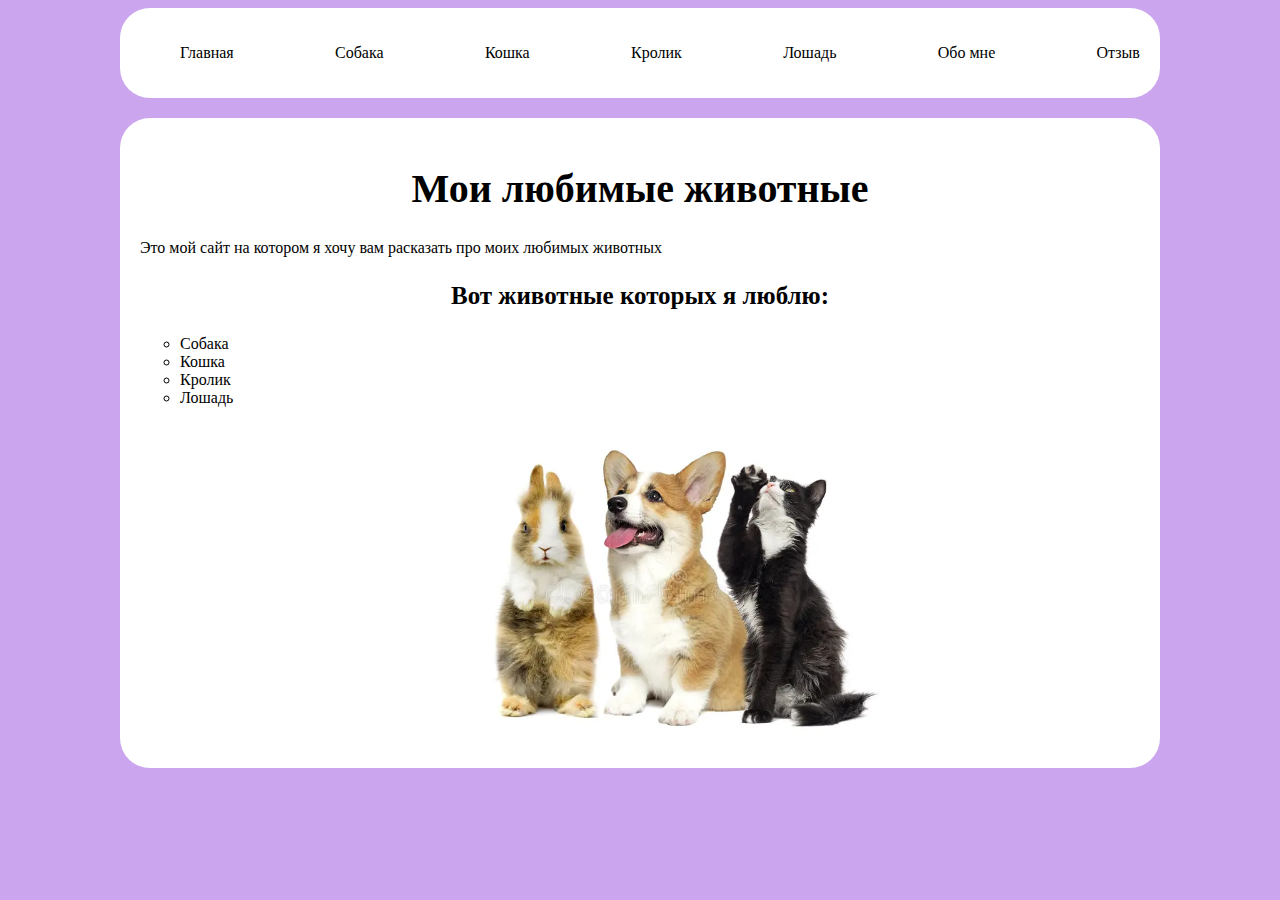
<file: index.html>
<!DOCTYPE html>
<html lang="ru">
<head>
    <meta charset="UTF-8">
    <title>Сайт Лизы Драпун</title>
    <link rel="stylesheet" href="styles/style.css">
</head>
<body>
    <header class="main_nav">
        <nav>
            <ul class="main_list">
                <li class="list_item"><a href="index.html">Главная</a></li>
                <li class="list_item"><a href="dog.html">Собака</a></li>
                <li class="list_item"><a href="cat.html">Кошка</a></li>
                <li class="list_item"><a href="rabbit.html">Кролик</a></li>
                <li class="list_item"><a href="horse.html">Лошадь</a></li>
                <li class="list_item"><a href="about.html">Обо мне</a></li>
                <li class="list_item"><a href="form.html">Отзыв</a></li>
            </ul>
        </nav>
    </header>
<main>
    <h1 class="main_title">Мои любимые животные</h1>
    <p>Это мой сайт на котором я хочу вам расказать про моих любимых животных</p>
    <p class="list_title">
        <b>Вот животные которых я люблю:</b>
    </p>
    <ul class="my_list">
        <li class="my_item">Собака</li>
        <li class="my_item">Кошка</li>
        <li class="my_item">Кролик</li>
        <li class="my_item">Лошадь</li>
    </ul>
    <img class="main_img" src="img/my_animals.webp" alt="Картинка с животными">
</main>
</body>
</html>
</file>
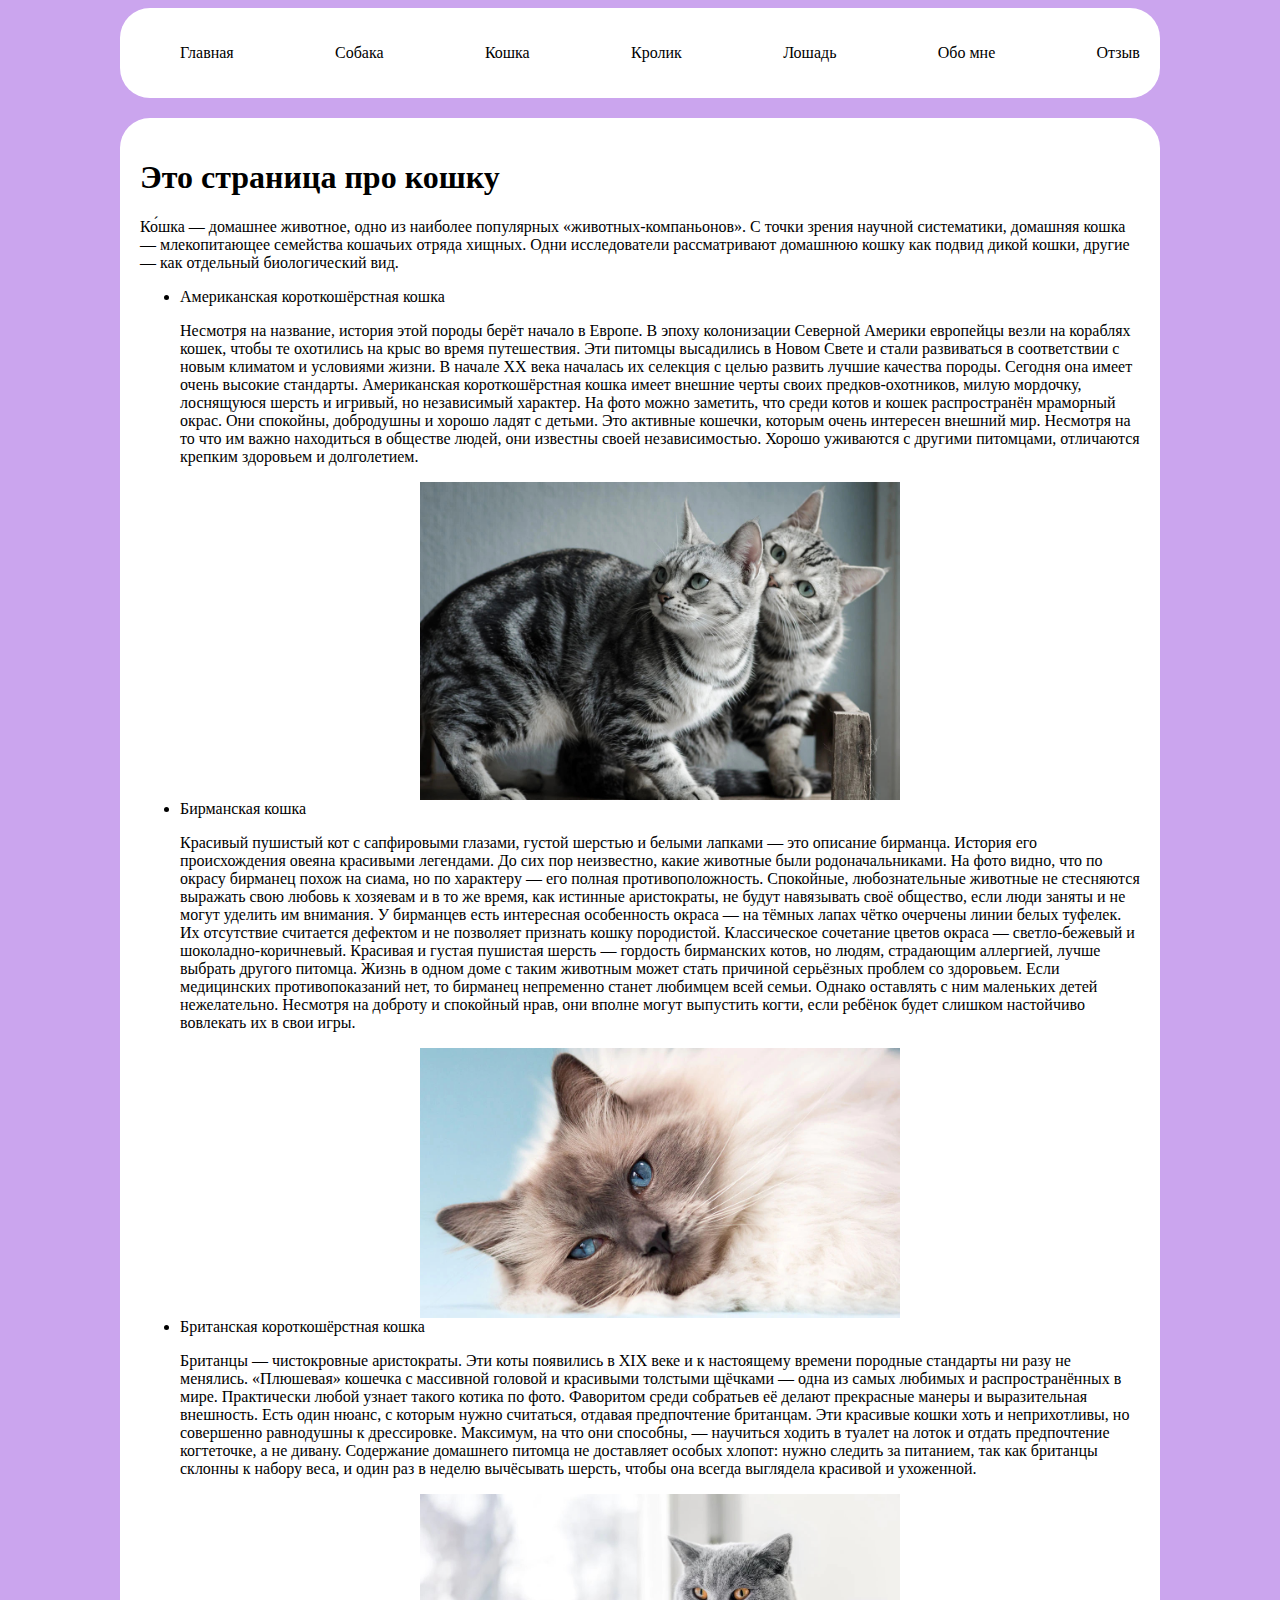
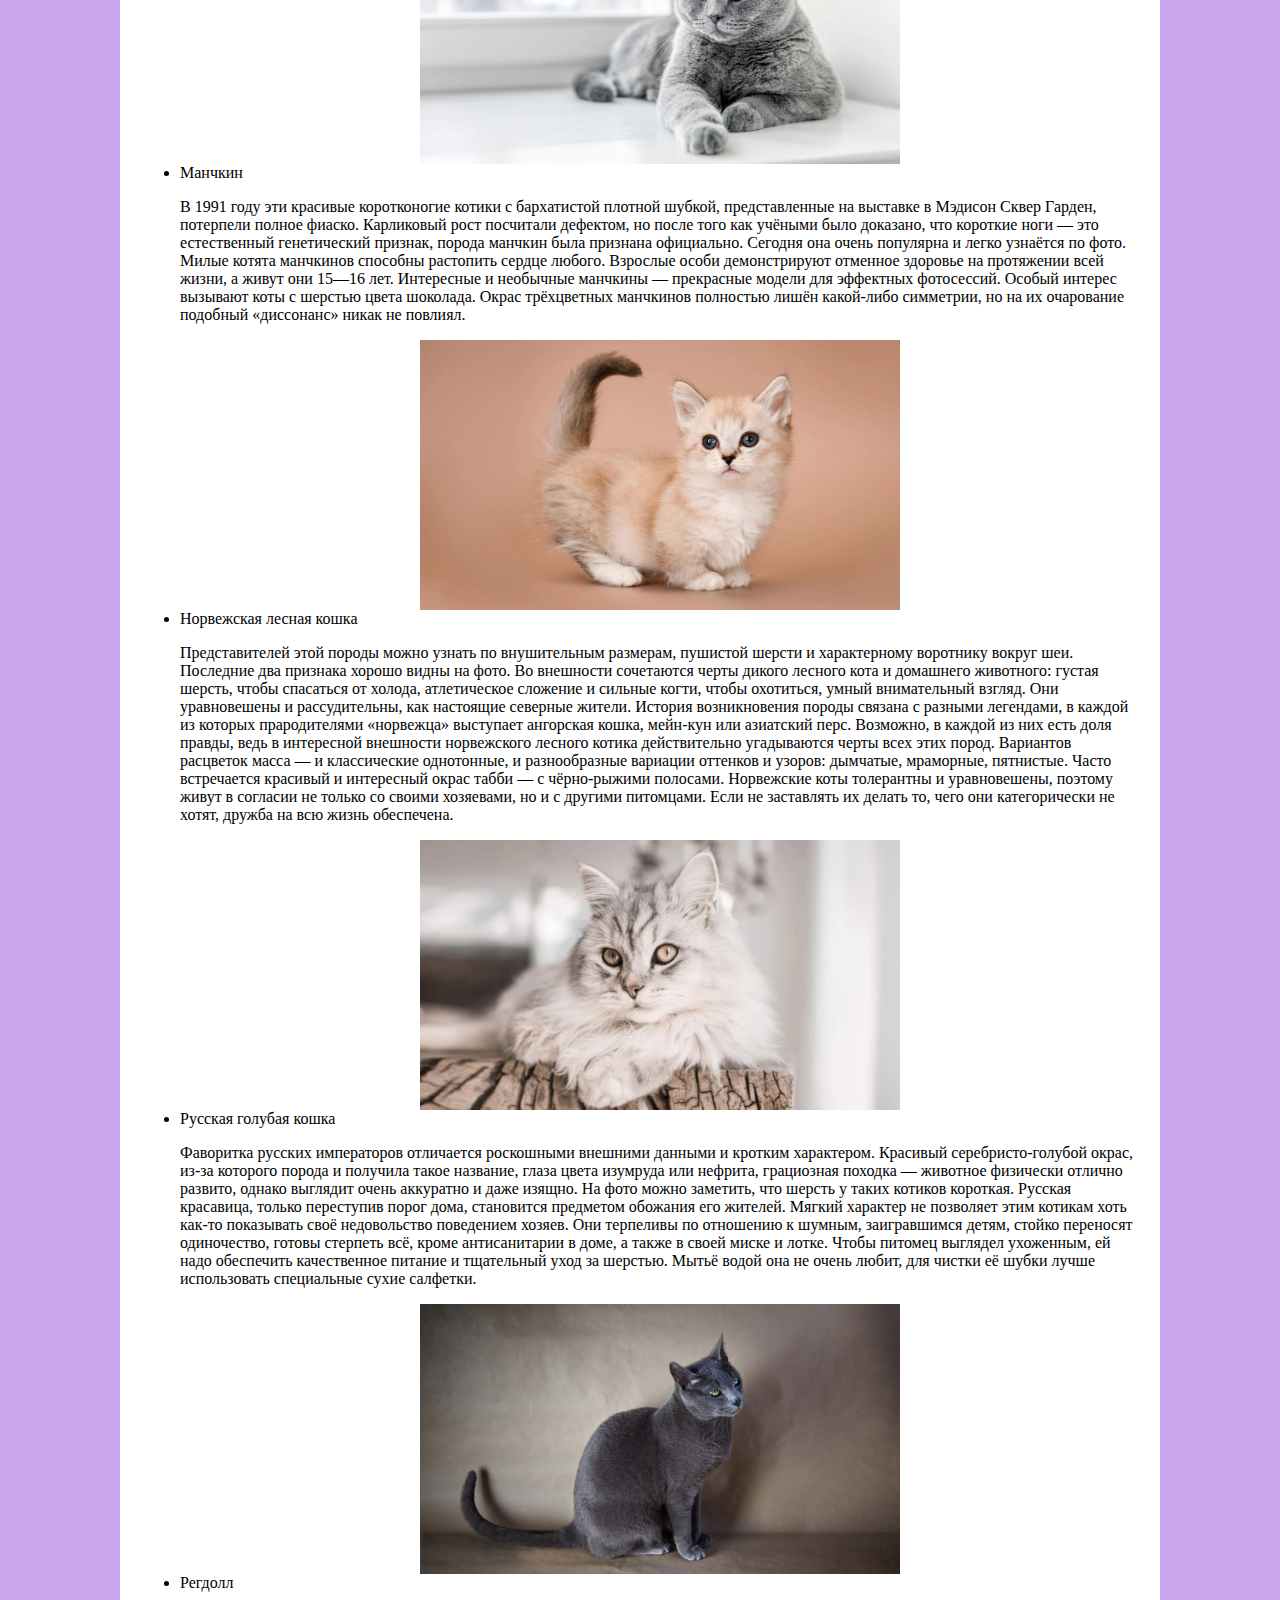
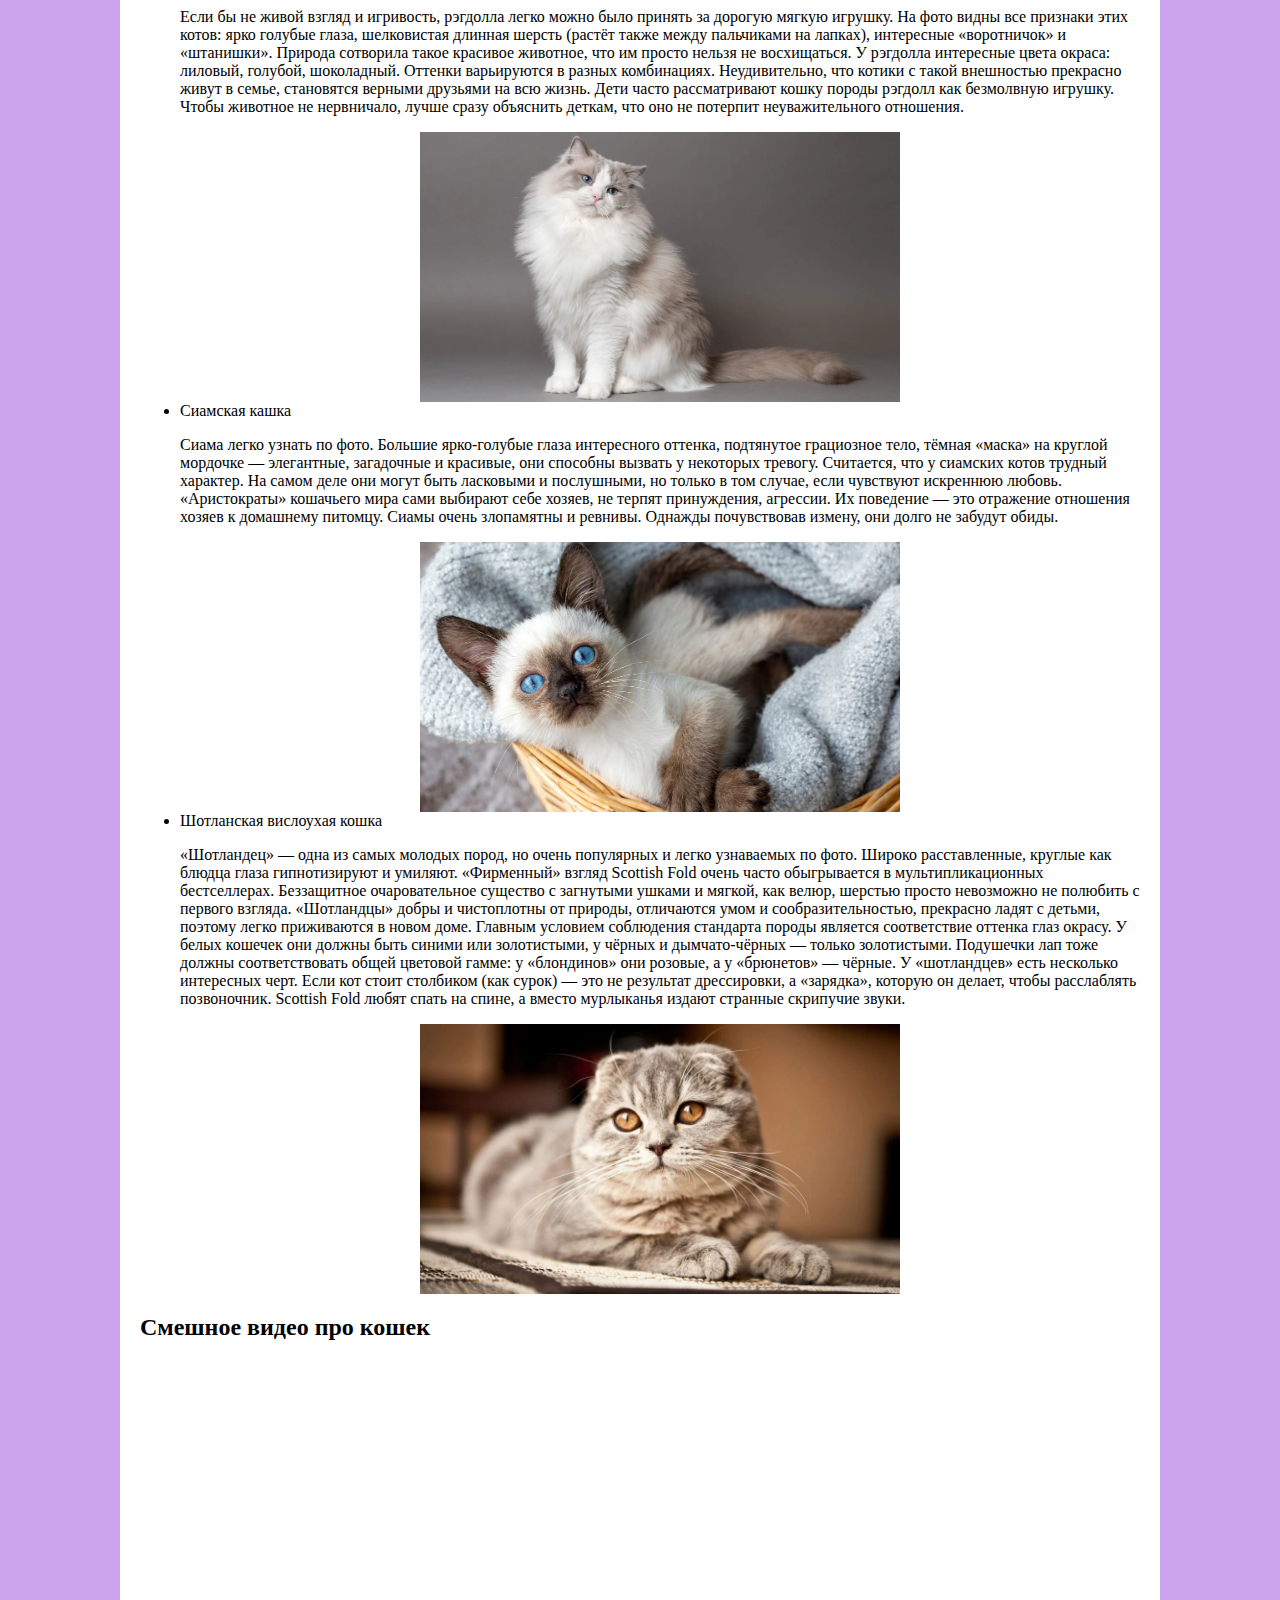
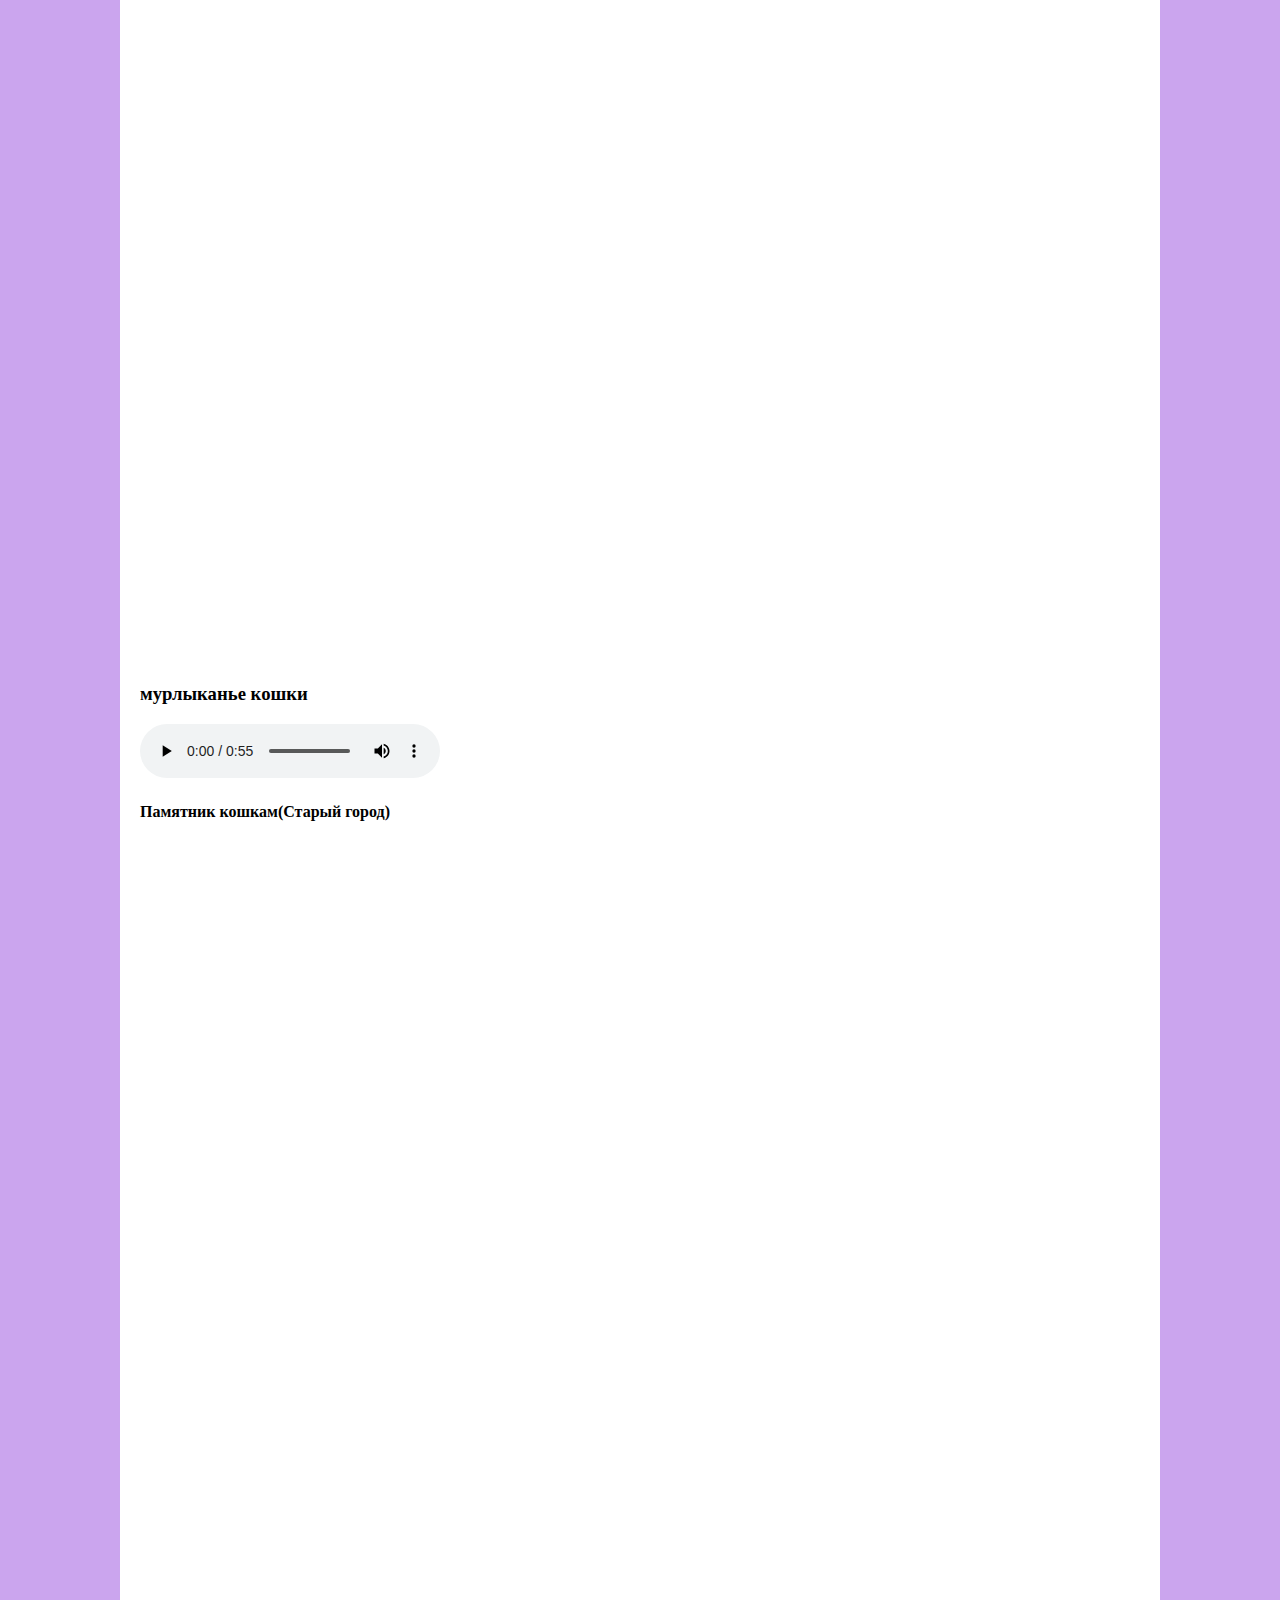
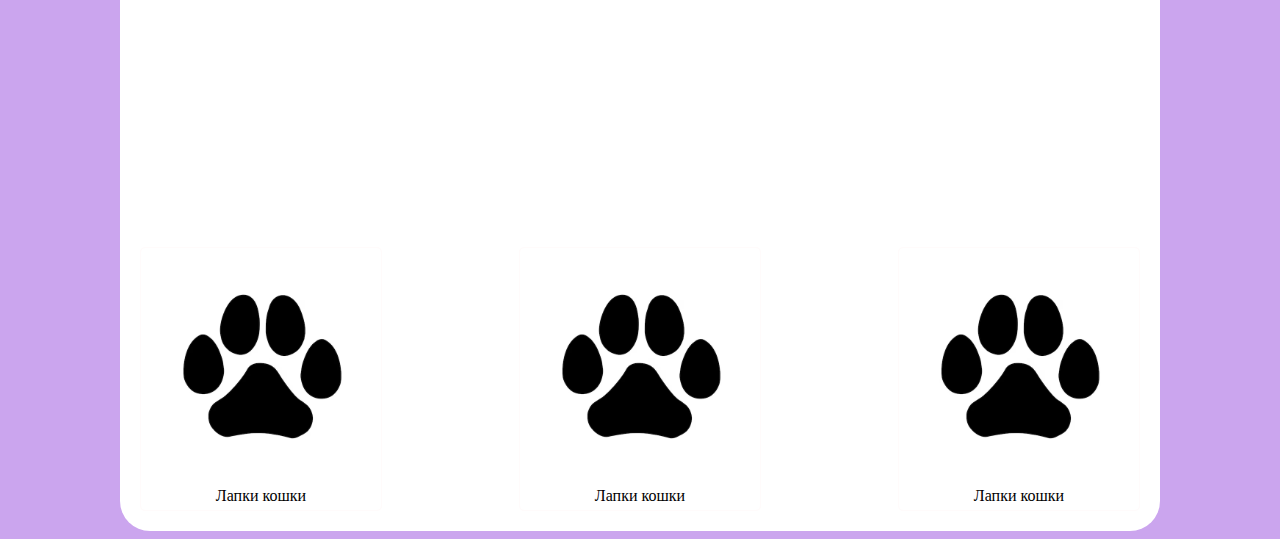
<file: cat.html>
<!DOCTYPE html>
<html lang="en">
<head>
    <meta charset="UTF-8">
    <meta name="viewport" content="width=device-width, initial-scale=1.0">
    <title>Document</title>
    <link rel="stylesheet" href="styles/style.css">
</head>
<body>
    <header class="main_nav">
        <nav>
            <ul class="main_list">
                <li class="list_item"><a href="index.html">Главная</a></li>
                <li class="list_item"><a href="dog.html">Собака</a></li>
                <li class="list_item"><a href="cat.html">Кошка</a></li>
                <li class="list_item"><a href="rabbit.html">Кролик</a></li>
                <li class="list_item"><a href="horse.html">Лошадь</a></li>
                <li class="list_item"><a href="about.html">Обо мне</a></li>
                <li class="list_item"><a href="form.html">Отзыв</a></li>
            </ul>
        </nav>
    </header>
    <main>
        <h1>Это страница про кошку</h1>
        <p>
            Ко́шка — домашнее животное, одно из наиболее популярных «животных-компаньонов». С точки зрения научной систематики, домашняя кошка — млекопитающее семейства кошачьих отряда хищных. Одни исследователи рассматривают домашнюю кошку как подвид дикой кошки, другие — как отдельный биологический вид. 
        </p>
        <ul>
            <li> Американская короткошёрстная кошка
                <p>Несмотря на название, история этой породы берёт начало в Европе. В эпоху колонизации Северной Америки европейцы везли на кораблях кошек, чтобы те охотились на крыс во время путешествия. Эти питомцы высадились в Новом Свете и стали развиваться в соответствии с новым климатом и условиями жизни. В начале XX века началась их селекция с целью развить лучшие качества породы. Сегодня она имеет очень высокие стандарты.

                    Американская короткошёрстная кошка имеет внешние черты своих предков-охотников, милую мордочку, лоснящуюся шерсть и игривый, но независимый характер. На фото можно заметить, что среди котов и кошек распространён мраморный окрас. Они спокойны, добродушны и хорошо ладят с детьми.
                    
                    Это активные кошечки, которым очень интересен внешний мир. Несмотря на то что им важно находиться в обществе людей, они известны своей независимостью. Хорошо уживаются с другими питомцами, отличаются крепким здоровьем и долголетием.
                </p>
                <img class="main_img" src="img/amer-korotkoserst-3.jpg" alt="Картинка Американская короткошёрстная"> 
            </li>
            <li>Бирманская кошка
                <p>Красивый пушистый кот с сапфировыми глазами, густой шерстью и белыми лапками — это описание бирманца. История его происхождения овеяна красивыми легендами. До сих пор неизвестно, какие животные были родоначальниками. На фото видно, что по окрасу бирманец похож на сиама, но по характеру — его полная противоположность. Спокойные, любознательные животные не стесняются выражать свою любовь к хозяевам и в то же время, как истинные аристократы, не будут навязывать своё общество, если люди заняты и не могут уделить им внимания.

                    У бирманцев есть интересная особенность окраса — на тёмных лапах чётко очерчены линии белых туфелек. Их отсутствие считается дефектом и не позволяет признать кошку породистой. Классическое сочетание цветов окраса — светло-бежевый и шоколадно-коричневый.
                    
                    Красивая и густая пушистая шерсть — гордость бирманских котов, но людям, страдающим аллергией, лучше выбрать другого питомца. Жизнь в одном доме с таким животным может стать причиной серьёзных проблем со здоровьем.
                    
                    Если медицинских противопоказаний нет, то бирманец непременно станет любимцем всей семьи. Однако оставлять с ним маленьких детей нежелательно. Несмотря на доброту и спокойный нрав, они вполне могут выпустить когти, если ребёнок будет слишком настойчиво вовлекать их в свои игры.
                </p>
                <img class="main_img" src="img/birman-2.jpg" alt="Картинка Американская короткошёрстная"> 
            </li>
            <li>Британская короткошёрстная кошка
                <p>Британцы — чистокровные аристократы. Эти коты появились в XIX веке и к настоящему времени породные стандарты ни разу не менялись. «Плюшевая» кошечка с массивной головой и красивыми толстыми щёчками — одна из самых любимых и распространённых в мире. Практически любой узнает такого котика по фото. Фаворитом среди собратьев её делают прекрасные манеры и выразительная внешность.

                    Есть один нюанс, с которым нужно считаться, отдавая предпочтение британцам. Эти красивые кошки хоть и неприхотливы, но совершенно равнодушны к дрессировке. Максимум, на что они способны, — научиться ходить в туалет на лоток и отдать предпочтение когтеточке, а не дивану. Содержание домашнего питомца не доставляет особых хлопот: нужно следить за питанием, так как британцы склонны к набору веса, и один раз в неделю вычёсывать шерсть, чтобы она всегда выглядела красивой и ухоженной.
                </p>
                <img class="main_img" src="img/britanskaya-2.jpg" alt="Картинка Американская короткошёрстная"> 
            </li>
            <li>Манчкин
                <p>В 1991 году эти красивые коротконогие котики с бархатистой плотной шубкой, представленные на выставке в Мэдисон Сквер Гарден, потерпели полное фиаско. Карликовый рост посчитали дефектом, но после того как учёными было доказано, что короткие ноги — это естественный генетический признак, порода манчкин была признана официально. Сегодня она очень популярна и легко узнаётся по фото.

                    Милые котята манчкинов способны растопить сердце любого. Взрослые особи демонстрируют отменное здоровье на протяжении всей жизни, а живут они 15—16 лет.
                    
                    Интересные и необычные манчкины — прекрасные модели для эффектных фотосессий. Особый интерес вызывают коты с шерстью цвета шоколада. Окрас трёхцветных манчкинов полностью лишён какой-либо симметрии, но на их очарование подобный «диссонанс» никак не повлиял.
                </p>
                <img class="main_img" src="img/manchkin-1.jpg" alt="Картинка Американская короткошёрстная"> 
            </li>
            <li>Норвежская лесная кошка
                <p>Представителей этой породы можно узнать по внушительным размерам, пушистой шерсти и характерному воротнику вокруг шеи. Последние два признака хорошо видны на фото. Во внешности сочетаются черты дикого лесного кота и домашнего животного: густая шерсть, чтобы спасаться от холода, атлетическое сложение и сильные когти, чтобы охотиться, умный внимательный взгляд. Они уравновешены и рассудительны, как настоящие северные жители.

                    История возникновения породы связана с разными легендами, в каждой из которых прародителями «норвежца» выступает ангорская кошка, мейн-кун или азиатский перс. Возможно, в каждой из них есть доля правды, ведь в интересной внешности норвежского лесного котика действительно угадываются черты всех этих пород.
                    
                    Вариантов расцветок масса — и классические однотонные, и разнообразные вариации оттенков и узоров: дымчатые, мраморные, пятнистые. Часто встречается красивый и интересный окрас табби — с чёрно-рыжими полосами.
                    
                    Норвежские коты толерантны и уравновешены, поэтому живут в согласии не только со своими хозяевами, но и с другими питомцами. Если не заставлять их делать то, чего они категорически не хотят, дружба на всю жизнь обеспечена.
                </p>
                <img class="main_img" src="img/norvegskaya-3.jpg" alt="Картинка Американская короткошёрстная"> 
            </li>
            <li>Русская голубая кошка
                <p>Фаворитка русских императоров отличается роскошными внешними данными и кротким характером. Красивый серебристо-голубой окрас, из-за которого порода и получила такое название, глаза цвета изумруда или нефрита, грациозная походка — животное физически отлично развито, однако выглядит очень аккуратно и даже изящно. На фото можно заметить, что шерсть у таких котиков короткая.

                    Русская красавица, только переступив порог дома, становится предметом обожания его жителей. Мягкий характер не позволяет этим котикам хоть как-то показывать своё недовольство поведением хозяев. Они терпеливы по отношению к шумным, заигравшимся детям, стойко переносят одиночество, готовы стерпеть всё, кроме антисанитарии в доме, а также в своей миске и лотке.
                    
                    Чтобы питомец выглядел ухоженным, ей надо обеспечить качественное питание и тщательный уход за шерстью. Мытьё водой она не очень любит, для чистки её шубки лучше использовать специальные сухие салфетки.
                </p>
                <img class="main_img" src="img/russkaya-golubaya-1.jpg" alt="Картинка Американская короткошёрстная"> 
            </li>
            <li>Регдолл
                <p>Если бы не живой взгляд и игривость, рэгдолла легко можно было принять за дорогую мягкую игрушку. На фото видны все признаки этих котов: ярко голубые глаза, шелковистая длинная шерсть (растёт также между пальчиками на лапках), интересные «воротничок» и «штанишки». Природа сотворила такое красивое животное, что им просто нельзя не восхищаться.

                    У рэгдолла интересные цвета окраса: лиловый, голубой, шоколадный. Оттенки варьируются в разных комбинациях.
                    
                    Неудивительно, что котики с такой внешностью прекрасно живут в семье, становятся верными друзьями на всю жизнь. Дети часто рассматривают кошку породы рэгдолл как безмолвную игрушку. Чтобы животное не нервничало, лучше сразу объяснить деткам, что оно не потерпит неуважительного отношения.
                </p>
                <img class="main_img" src="img/regdol-1.jpg" alt="Картинка Американская короткошёрстная"> 
            </li>
            <li>Сиамская кашка
                <p>Сиама легко узнать по фото. Большие ярко-голубые глаза интересного оттенка, подтянутое грациозное тело, тёмная «маска» на круглой мордочке — элегантные, загадочные и красивые, они способны вызвать у некоторых тревогу.

                    Считается, что у сиамских котов трудный характер. На самом деле они могут быть ласковыми и послушными, но только в том случае, если чувствуют искреннюю любовь. «Аристократы» кошачьего мира сами выбирают себе хозяев, не терпят принуждения, агрессии. Их поведение — это отражение отношения хозяев к домашнему питомцу. Сиамы очень злопамятны и ревнивы. Однажды почувствовав измену, они долго не забудут обиды.
                </p>
                <img class="main_img" src="img/siam-3.jpg" alt="Картинка Американская короткошёрстная"> 
            </li>
            <li>Шотланская вислоухая кошка
                <p>«Шотландец» — одна из самых молодых пород, но очень популярных и легко узнаваемых по фото. Широко расставленные, круглые как блюдца глаза гипнотизируют и умиляют. «Фирменный» взгляд Scottish Fold очень часто обыгрывается в мультипликационных бестселлерах. Беззащитное очаровательное существо с загнутыми ушками и мягкой, как велюр, шерстью просто невозможно не полюбить с первого взгляда.

                    «Шотландцы» добры и чистоплотны от природы, отличаются умом и сообразительностью, прекрасно ладят с детьми, поэтому легко приживаются в новом доме.
                    
                    Главным условием соблюдения стандарта породы является соответствие оттенка глаз окрасу. У белых кошечек они должны быть синими или золотистыми, у чёрных и дымчато-чёрных — только золотистыми. Подушечки лап тоже должны соответствовать общей цветовой гамме: у «блондинов» они розовые, а у «брюнетов» — чёрные.
                    
                    У «шотландцев» есть несколько интересных черт. Если кот стоит столбиком (как сурок) — это не результат дрессировки, а «зарядка», которую он делает, чтобы расслаблять позвоночник. Scottish Fold любят спать на спине, а вместо мурлыканья издают странные скрипучие звуки.
                </p>
                <img class="main_img" src="img/shotlandskaya-1.jpg" alt="Картинка Американская короткошёрстная"> 
            </li>
        </ul>
        <h2>Смешное видео про кошек</h2>
        <div class="video">
            <iframe width="1000" height="900" src="https://www.youtube.com/embed/IuKh4meT1Cs?si=LajJcwPVIDL3OcGs" title="YouTube video player" frameborder="0"
             allow="accelerometer; autoplay; clipboard-write; encrypted-media; gyroscope; picture-in-picture; web-share" allowfullscreen></iframe>
        </div>
        <h3>мурлыканье кошки</h3>
        <div>
         <audio src="audio/aivaaroo-purr-tims (1).mp3" controls></audio>
        </div>
        <div class="map">
        <h4>Памятник кошкам(Старый город)</h4>
        <iframe src="https://www.google.com/maps/embed?pb=!1m14!1m8!1m3!1d9804.4805510824!2d23.6902272!3d52.0957451!3m2!1i1024!2i768!4f13.1!3m3!1m2!1s0x47210be56846acdd%3A0x3ea4d9b3d4fd3373!2z0J_QsNC80Y_RgtC90LjQuiDQmtC-0YjQutCw0LwgKNCh0YLQsNGA0YvQuSDQs9C-0YDQvtC0KQ!5e0!3m2!1sru!2sby!4v1708777125222!5m2!1sru!2sby"
         width="1000" height="1000" style="border:0;" allowfullscreen="" loading="lazy" referrerpolicy="no-referrer-when-downgrade"></iframe>
        </div>
        <div class="gallery">
            <figure class="gallery-item">
                <img src="img/cat/paw-print-icon-trace-of-animal-paw-print-of-cat-dog-mink-lion-tiger-bear-vector_502320-1329.avif" alt="Лапки кошки" class="gallery-img">
                <figcaption class="gallery-title">Лапки кошки 
                    
                </figcaption>
            </figure>
            <figure class="gallery-item">
                <img src="img/cat/paw-print-icon-trace-of-animal-paw-print-of-cat-dog-mink-lion-tiger-bear-vector_502320-1329.avif" alt="Лапки кошки" class="gallery-img">
                <figcaption class="gallery-title">Лапки кошки
                    
                </figcaption>
            </figure>
            <figure class="gallery-item">
                <img src="img/cat/paw-print-icon-trace-of-animal-paw-print-of-cat-dog-mink-lion-tiger-bear-vector_502320-1329.avif" alt="Лапки кошки" class="gallery-img">
                <figcaption class="gallery-title">Лапки кошки
                    
                </figcaption>
            </figure>
        </div>
    </main>
</body>
</html>
</file>
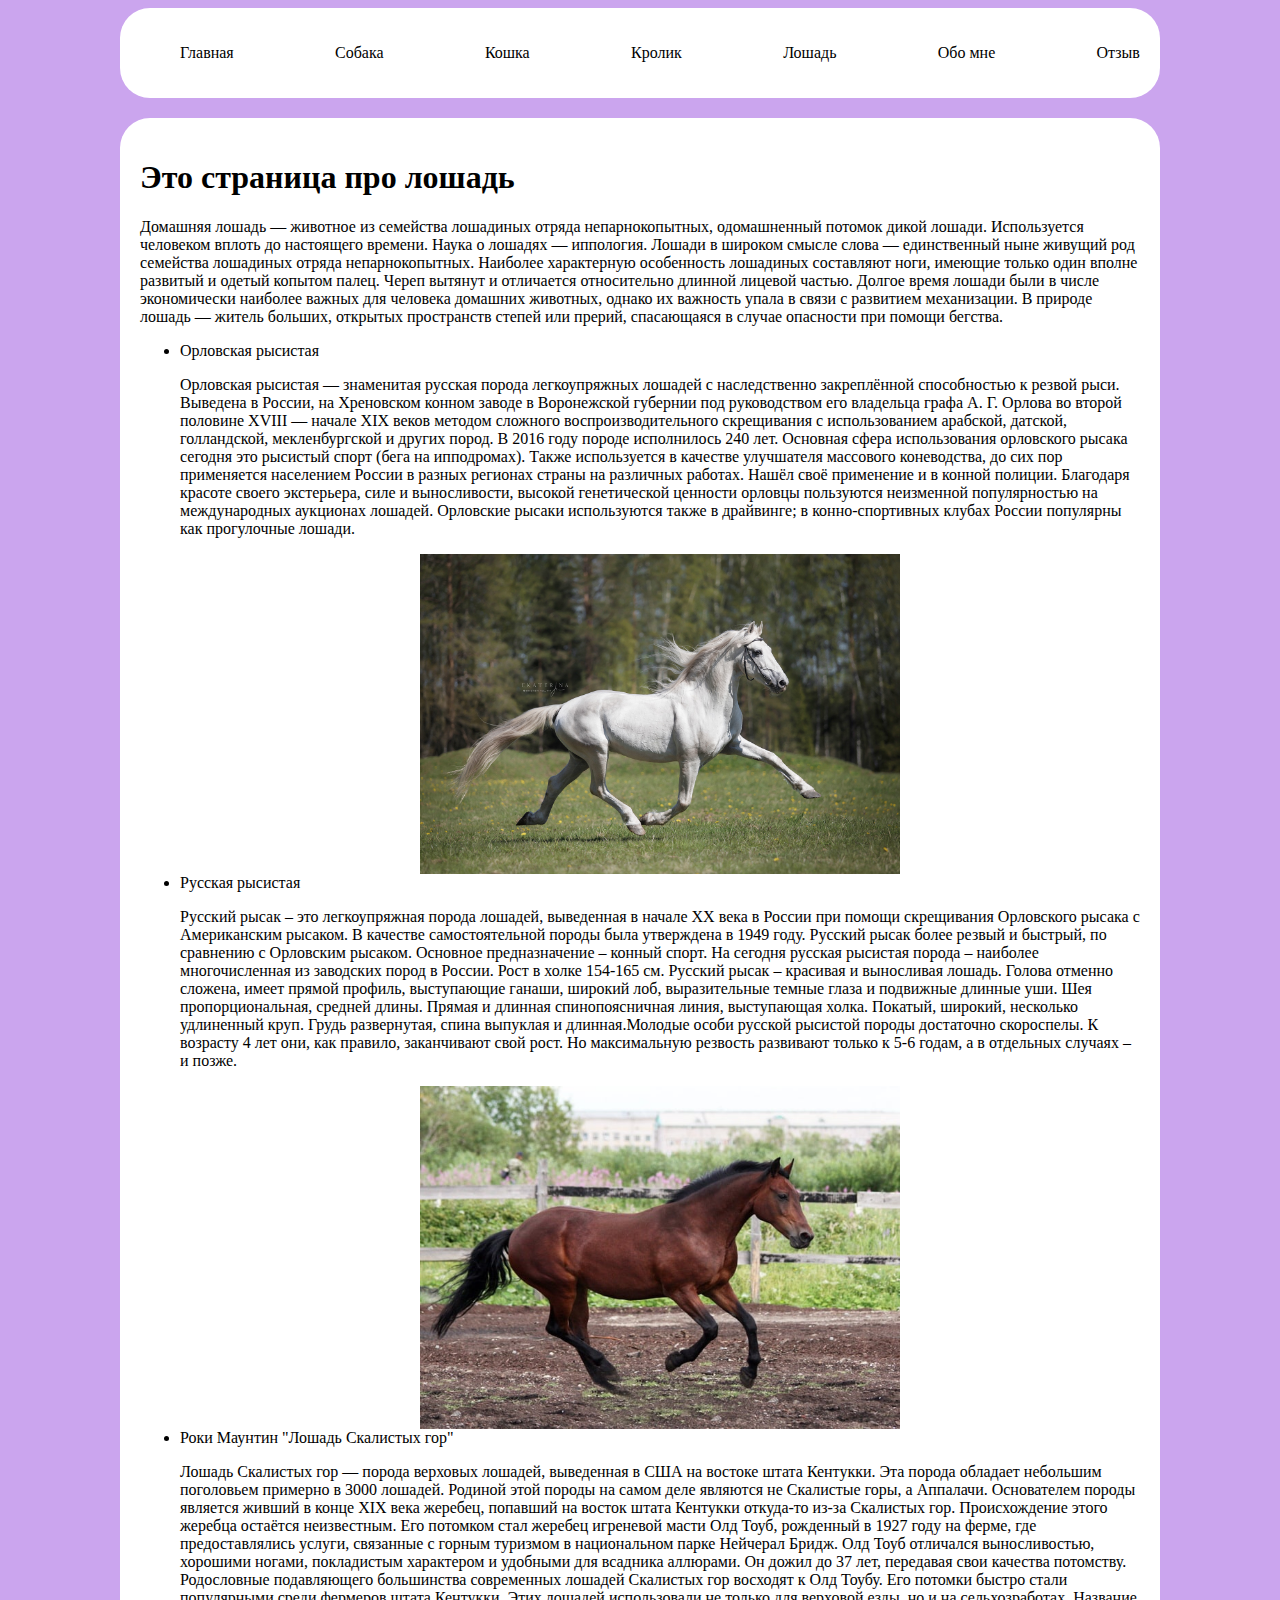
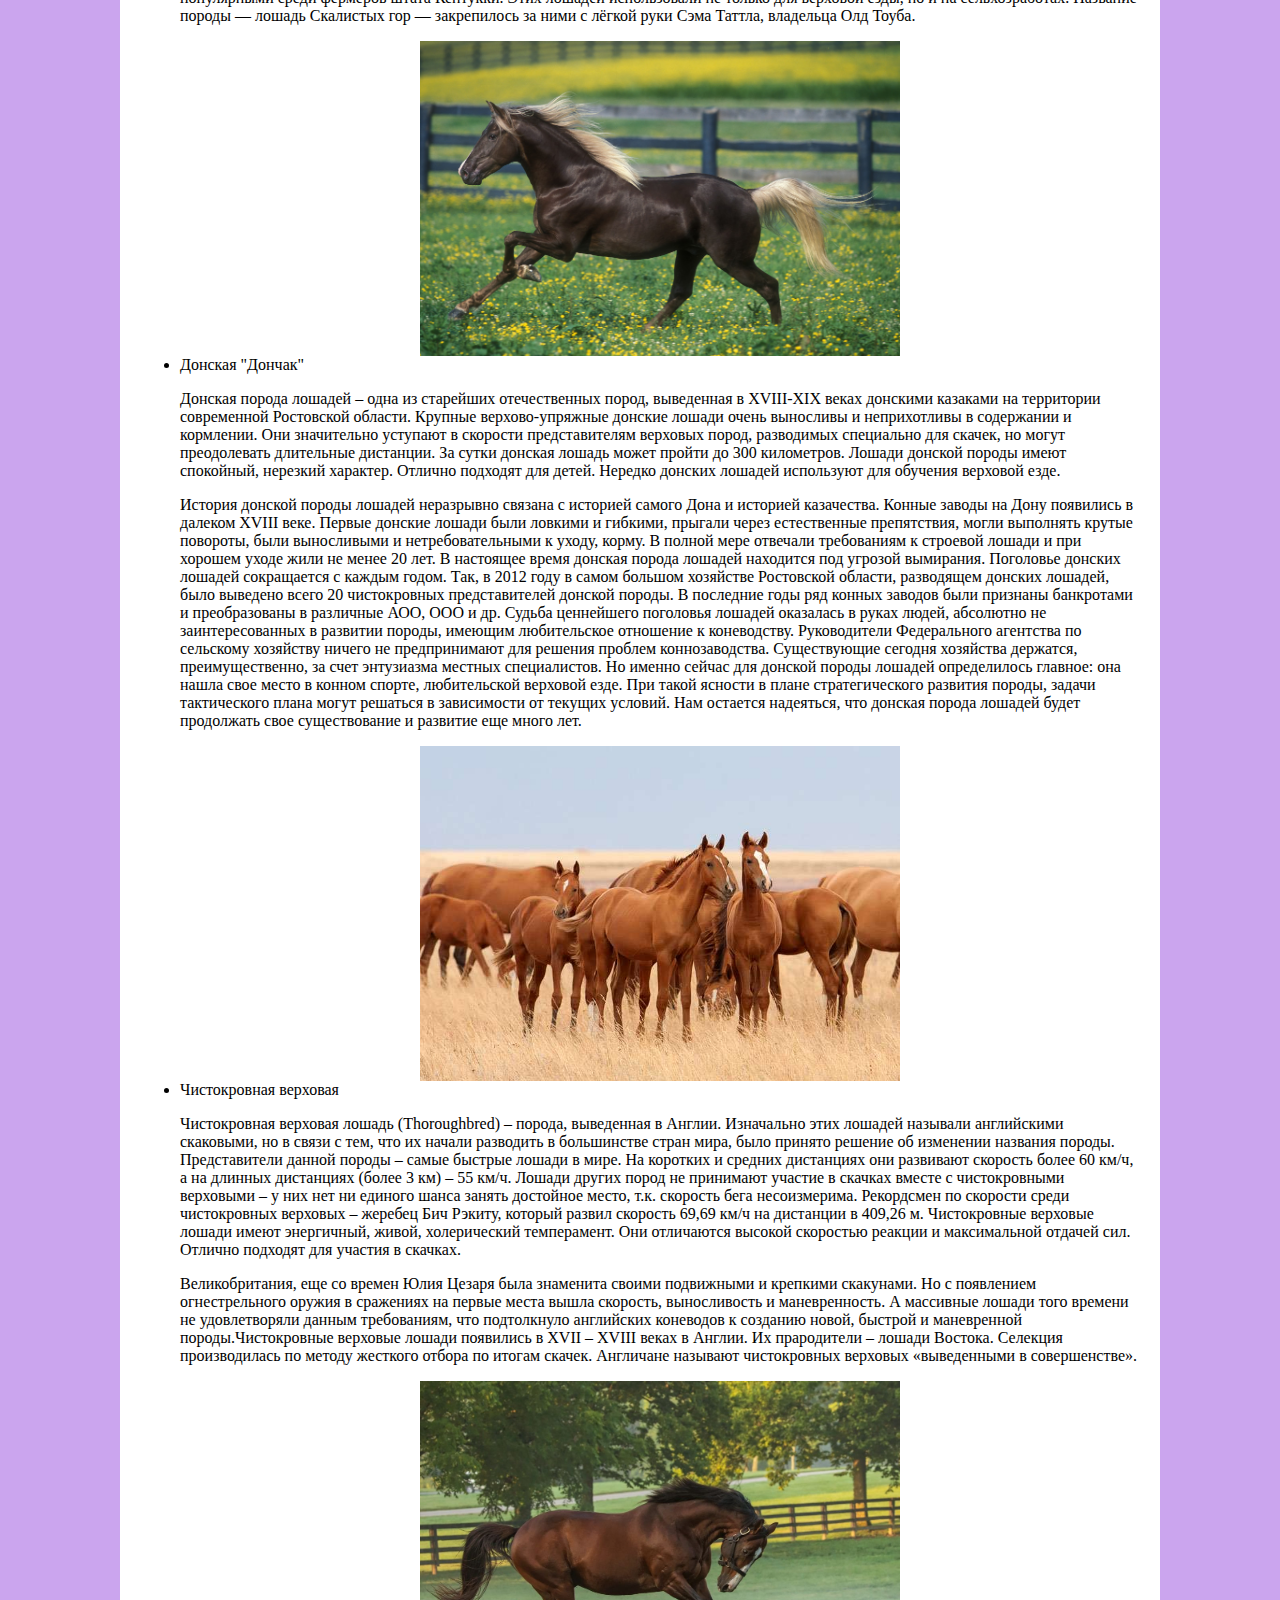
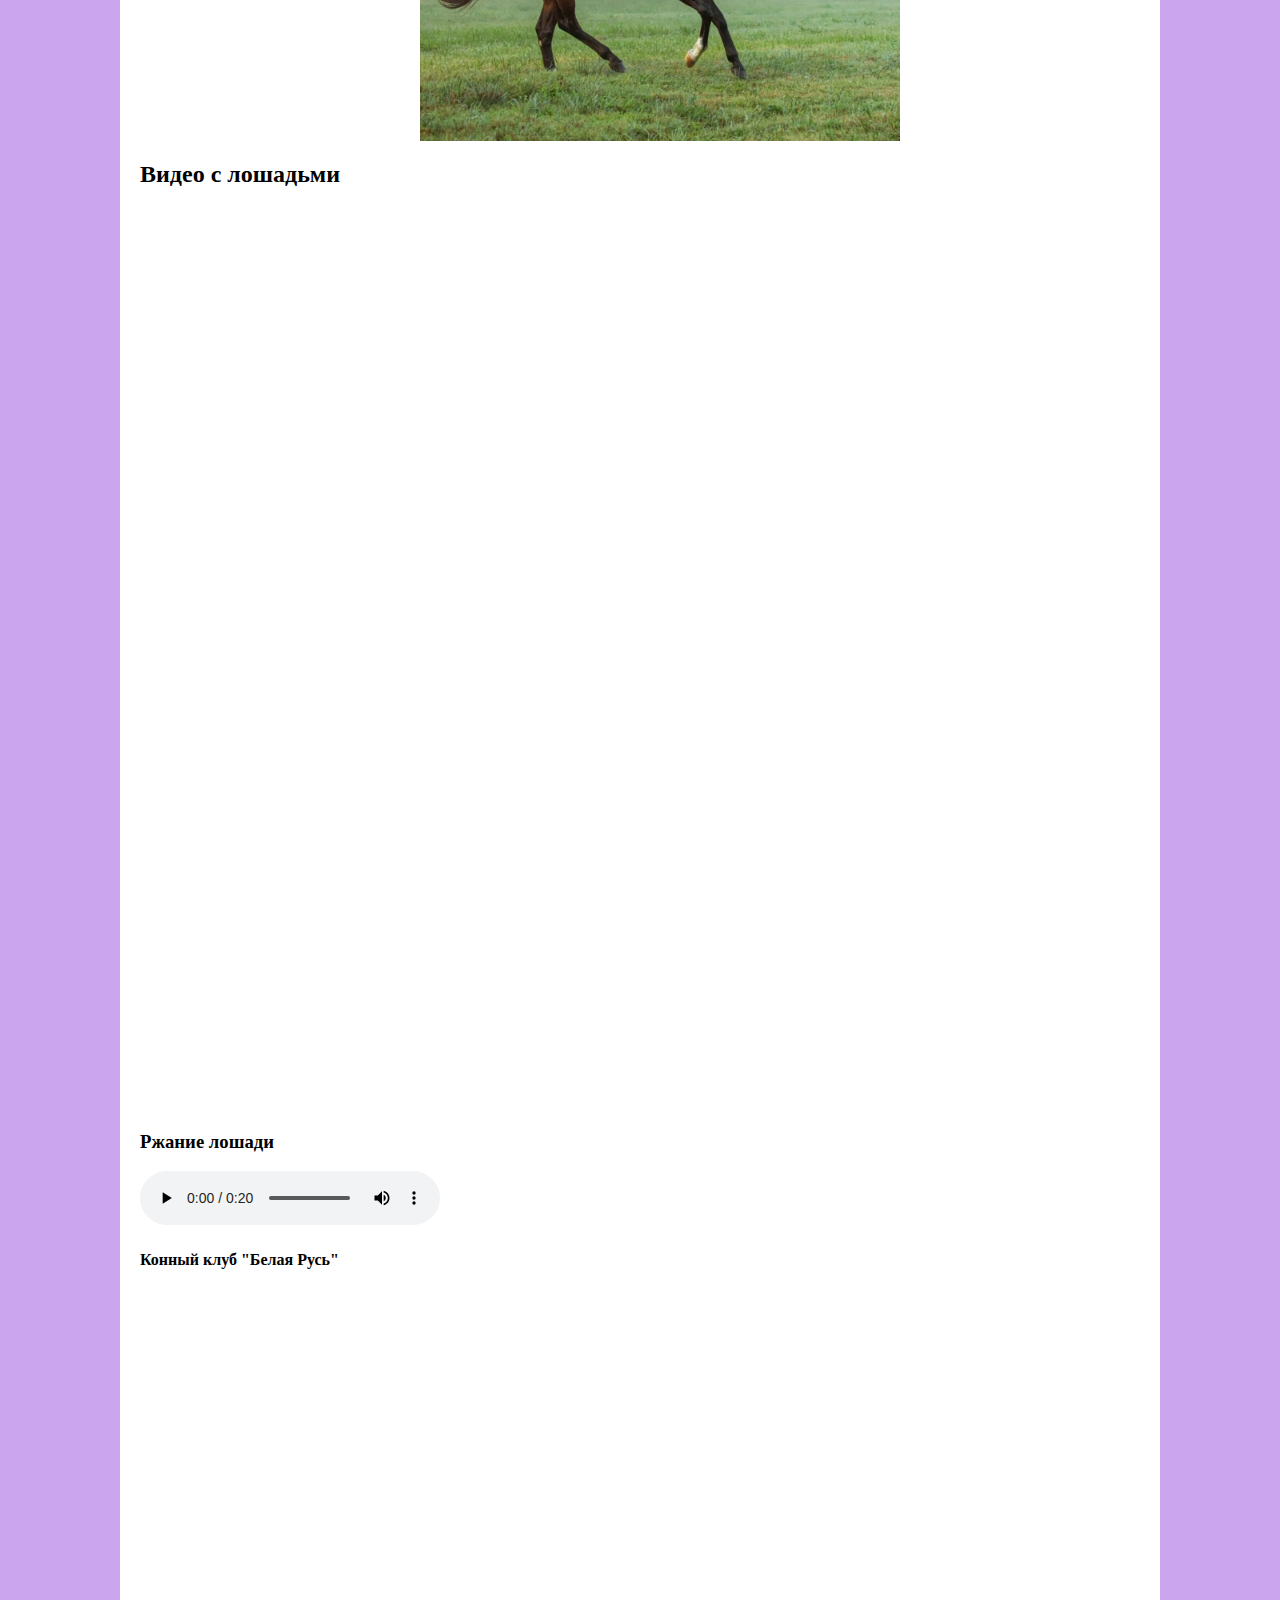
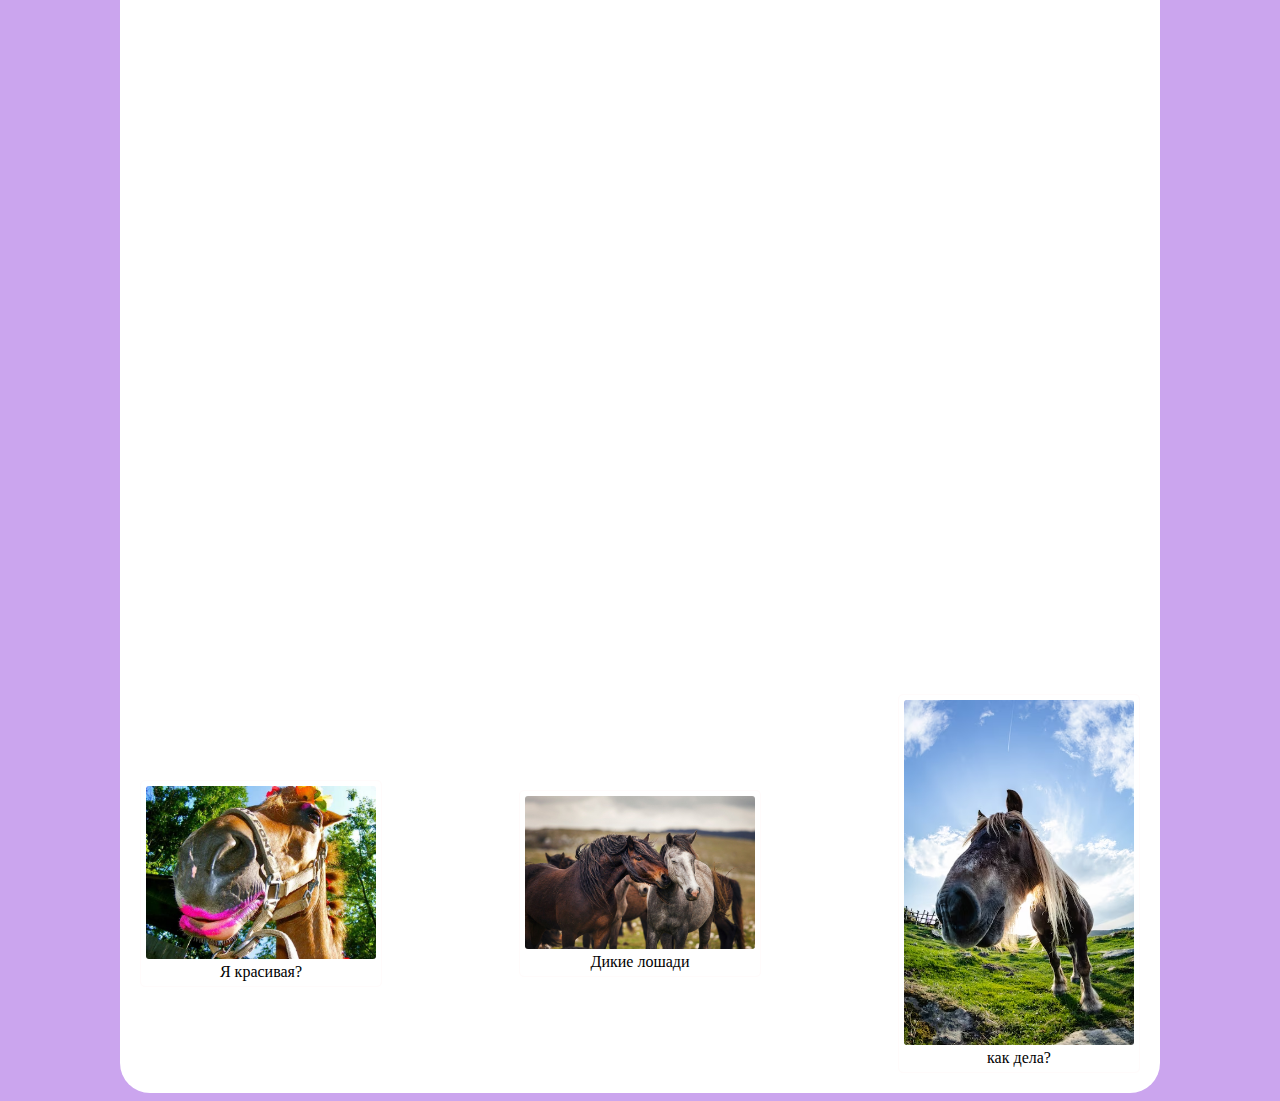
<file: horse.html>
<!DOCTYPE html>
<html lang="en">
<head>
    <meta charset="UTF-8">
    <meta name="viewport" content="width=device-width, initial-scale=1.0">
    <title>Document</title>
    <link rel="stylesheet" href="styles/style.css">
</head>
<body>
    <header class="main_nav">
        <nav>
            <ul class="main_list">
                <li class="list_item"><a href="index.html">Главная</a></li>
                <li class="list_item"><a href="dog.html">Собака</a></li>
                <li class="list_item"><a href="cat.html">Кошка</a></li>
                <li class="list_item"><a href="rabbit.html">Кролик</a></li>
                <li class="list_item"><a href="horse.html">Лошадь</a></li>
                <li class="list_item"><a href="about.html">Обо мне</a></li>
                <li class="list_item"><a href="form.html">Отзыв</a></li>
            </ul>
        </nav>
    </header>
    <main>
        <h1>Это страница про лошадь</h1>
        <p>
            Домашняя лошадь — животное из семейства лошадиных отряда непарнокопытных, одомашненный потомок дикой лошади. Используется человеком вплоть до настоящего времени. Наука о лошадях — иппология.
            Лошади в широком смысле слова — единственный ныне живущий род семейства лошадиных отряда непарнокопытных. Наиболее характерную особенность лошадиных составляют ноги, имеющие только один вполне развитый и одетый копытом палец. Череп вытянут и отличается относительно длинной лицевой частью. Долгое время лошади были в числе экономически наиболее важных для человека домашних животных, однако их важность упала в связи с развитием механизации.
            В природе лошадь — житель больших, открытых пространств степей или прерий, спасающаяся в случае опасности при помощи бегства.
        </p>
        <ul>
            <li>Орловская рысистая
                <p>Орловская рысистая — знаменитая русская порода легкоупряжных лошадей с наследственно закреплённой способностью к резвой рыси.

                    Выведена в России, на Хреновском конном заводе в Воронежской губернии под руководством его владельца графа А. Г. Орлова во второй половине XVIII — начале XIX веков методом сложного воспроизводительного скрещивания с использованием арабской, датской, голландской, мекленбургской и других пород.
                    
                    В 2016 году породе исполнилось 240 лет. Основная сфера использования орловского рысака сегодня это рысистый спорт (бега на ипподромах). Также используется в качестве улучшателя массового коневодства, до сих пор применяется населением России в разных регионах страны на различных работах. Нашёл своё применение и в конной полиции. Благодаря красоте своего экстерьера, силе и выносливости, высокой генетической ценности орловцы пользуются неизменной популярностью на международных аукционах лошадей.
                    
                    Орловские рысаки используются также в драйвинге; в конно-спортивных клубах России популярны как прогулочные лошади.</p>
            </li>
            <img class="main_img" src="img/horse/orlovskaya_rysistay.jpg" alt="Картинка Орловская рысистая">
            <li>Русская рысистая
                <p>Русский рысак – это легкоупряжная порода лошадей, выведенная в начале XX века в России при помощи скрещивания Орловского рысака с Американским рысаком. В качестве самостоятельной породы была утверждена в 1949 году. Русский рысак более резвый и быстрый, по сравнению с Орловским рысаком. Основное предназначение – конный спорт. На сегодня русская рысистая порода – наиболее многочисленная из заводских пород в России. Рост в холке 154-165 см.
                    Русский рысак – красивая и выносливая лошадь. Голова отменно сложена, имеет прямой профиль, выступающие ганаши, широкий лоб, выразительные темные глаза и подвижные длинные уши. Шея пропорциональная, средней длины. Прямая и длинная спинопоясничная линия, выступающая холка. Покатый, широкий, несколько удлиненный круп. Грудь развернутая, спина выпуклая и длинная.Молодые особи русской рысистой породы достаточно скороспелы. К возрасту 4 лет они, как правило, заканчивают свой рост. Но максимальную резвость развивают только к 5-6 годам, а в отдельных случаях – и позже.
                </p>
            </li>
            <img class="main_img" src="img/horse/russkaya_rysistaya.jpg" alt="Картинка Русская рысистая">
            <li>Роки Маунтин "Лошадь Скалистых гор"
                <p>Лошадь Скалистых гор — порода верховых лошадей, выведенная в США на востоке штата Кентукки. Эта порода обладает небольшим поголовьем примерно в 3000 лошадей.  Родиной этой породы на самом деле являются не Скалистые горы, а Аппалачи. Основателем породы является живший в конце XIX века жеребец, попавший на восток штата Кентукки откуда-то из-за Скалистых гор. Происхождение этого жеребца остаётся неизвестным.  Его потомком стал жеребец игреневой масти Олд Тоуб, рожденный в 1927 году на ферме, где предоставлялись услуги, связанные с горным туризмом в национальном парке Нейчерал Бридж.
                    Олд Тоуб отличался выносливостью, хорошими ногами, покладистым характером и удобными для всадника аллюрами. Он дожил до 37 лет, передавая свои качества потомству. Родословные подавляющего большинства современных лошадей Скалистых гор восходят к Олд Тоубу. Его потомки быстро стали популярными среди фермеров штата Кентукки. Этих лошадей использовали не только для верховой езды, но и на сельхозработах. Название породы — лошадь Скалистых гор — закрепилось за ними с лёгкой руки Сэма Таттла, владельца Олд Тоуба.</p>
            </li>
            <img class="main_img" src="img/horse/roki_mauntin.jpg" alt="Картинка Роки Маунтин">
            <li>Донская "Дончак"
                <p>
                    Донская порода лошадей – одна из старейших отечественных пород, выведенная в XVIII-XIX веках донскими казаками на территории современной Ростовской области. Крупные верхово-упряжные донские лошади очень выносливы и неприхотливы в содержании и кормлении. Они значительно уступают в скорости представителям верховых пород, разводимых специально для скачек, но могут преодолевать длительные дистанции. За сутки донская лошадь может пройти до 300 километров. Лошади донской породы имеют спокойный, нерезкий характер. Отлично подходят для детей. Нередко донских лошадей используют для обучения верховой езде.
                </p>
                <p>
                    История донской породы лошадей неразрывно связана с историей самого Дона и историей казачества. Конные заводы на Дону появились в далеком XVIII веке. Первые донские лошади были ловкими и гибкими, прыгали через естественные препятствия, могли выполнять крутые повороты, были выносливыми и нетребовательными к уходу, корму. В полной мере отвечали требованиям к строевой лошади и при хорошем уходе жили не менее 20 лет. В настоящее время донская порода лошадей находится под угрозой вымирания. Поголовье донских лошадей сокращается с каждым годом. Так, в 2012 году в самом большом хозяйстве Ростовской области, разводящем донских лошадей, было выведено всего 20 чистокровных представителей донской породы.
                    В последние годы ряд конных заводов были признаны банкротами и преобразованы в различные АОО, ООО и др. Судьба ценнейшего поголовья лошадей оказалась в руках людей, абсолютно не заинтересованных в развитии породы, имеющим любительское отношение к коневодству. Руководители Федерального агентства по сельскому хозяйству ничего не предпринимают для решения проблем коннозаводства. Существующие сегодня хозяйства держатся, преимущественно, за счет энтузиазма местных специалистов. Но именно сейчас для донской породы лошадей определилось главное: она нашла свое место в конном спорте, любительской верховой езде. При такой ясности в плане стратегического развития породы, задачи тактического плана могут решаться в зависимости от текущих условий. Нам остается надеяться, что донская порода лошадей будет продолжать свое существование и развитие еще много лет.
                </p>
            </li>
            <img class="main_img" src="img/horse/donskaya_logad.jpg" alt="Картинка Донская">
            <li>Чистокровная верховая
                <p>Чистокровная верховая лошадь (Thoroughbred) – порода, выведенная в Англии. Изначально этих лошадей называли английскими скаковыми, но в связи с тем, что их начали разводить в большинстве стран мира, было принято решение об изменении названия породы. Представители данной породы – самые быстрые лошади в мире. На коротких и средних дистанциях они развивают скорость более 60 км/ч, а на длинных дистанциях (более 3 км) – 55 км/ч. Лошади других пород не принимают участие в скачках вместе с чистокровными верховыми – у них нет ни единого шанса занять достойное место, т.к. скорость бега несоизмерима. Рекордсмен по скорости среди чистокровных верховых – жеребец Бич Рэкиту, который развил скорость 69,69 км/ч на дистанции в 409,26 м. Чистокровные верховые лошади имеют энергичный, живой, холерический темперамент. Они отличаются высокой скоростью реакции и максимальной отдачей сил. Отлично подходят для участия в скачках.</p>
                <p>
                    Великобритания, еще со времен Юлия Цезаря была знаменита своими подвижными и крепкими скакунами. Но с появлением огнестрельного оружия в сражениях на первые места вышла скорость, выносливость и маневренность. А массивные лошади того времени не удовлетворяли данным требованиям, что подтолкнуло английских коневодов к созданию новой, быстрой и маневренной породы.Чистокровные верховые лошади появились в XVII – XVIII веках в Англии. Их прародители – лошади Востока. Селекция производилась по методу жесткого отбора по итогам скачек. Англичане называют чистокровных верховых «выведенными в совершенстве».
                </p>
            </li>
            <img class="main_img" src="img/horse/jistokrovnaya_verhovaya.jpg" alt="Картинка Чистокровная верховая">
        </ul>
        <h2>Видео с лошадьми</h2>
        <div class="video"> 
            <iframe width="1000" height="900" src="https://www.youtube.com/embed/q0VfGi1PNvw?si=RYZa4OwryAE6xCku" title="YouTube video player" frameborder="0" allow="accelerometer; autoplay; clipboard-write; encrypted-media; gyroscope; picture-in-picture; web-share" referrerpolicy="strict-origin-when-cross-origin" allowfullscreen></iframe>
        </div>
        <h3>Ржание лошади</h3>
        <div>
            <audio src="audio/rjanie-loshadi-2-29691.mp3" controls></audio>
        </div>
        <div class="map">
            <h4>Конный клуб "Белая Русь"</h4>
            <iframe src="https://www.google.com/maps/embed?pb=!1m18!1m12!1m3!1d78345.36796323986!2d23.446021697265632!3d52.14718559999999!2m3!1f0!2f0!3f0!3m2!1i1024!2i768!4f13.1!3m3!1m2!1s0x4721a75d9232965b%3A0x9d3d8e87ef72eaba!2z0JrQvtC90L3Qvi3RgdC_0L7RgNGC0LjQstC90YvQuSDQutC70YPQsSDCq9CR0LXQu9Cw0Y8g0KDRg9GB0YzCuw!5e0!3m2!1sru!2sby!4v1712644841576!5m2!1sru!2sby"
             width="1000" height="1000" style="border:0;" allowfullscreen="" loading="lazy" referrerpolicy="no-referrer-when-downgrade"></iframe>
        </div>
        <div class="gallery">
            <figure class="gallery-item">
                <img src="img/horse/a9e76d13c415762833c71458e5d98cbb.jpg" alt="Я красивая?" class="gallery-img">
                <figcaption class="gallery-title">Я красивая? 
                    
                </figcaption>
            </figure>
            <figure class="gallery-item">
                <img src="img/horse/dikie lojadi.jpg" alt="Дикие лошади" class="gallery-img">
                <figcaption class="gallery-title">Дикие лошади
                    
                </figcaption>
            </figure>
            <figure class="gallery-item">
                <img src="img/horse/kak dela.avif" alt="Как дела?" class="gallery-img">
                <figcaption class="gallery-title">как дела?
                    
                </figcaption>
            </figure>
        </div>
    </main>
</body>
</html>
</file>
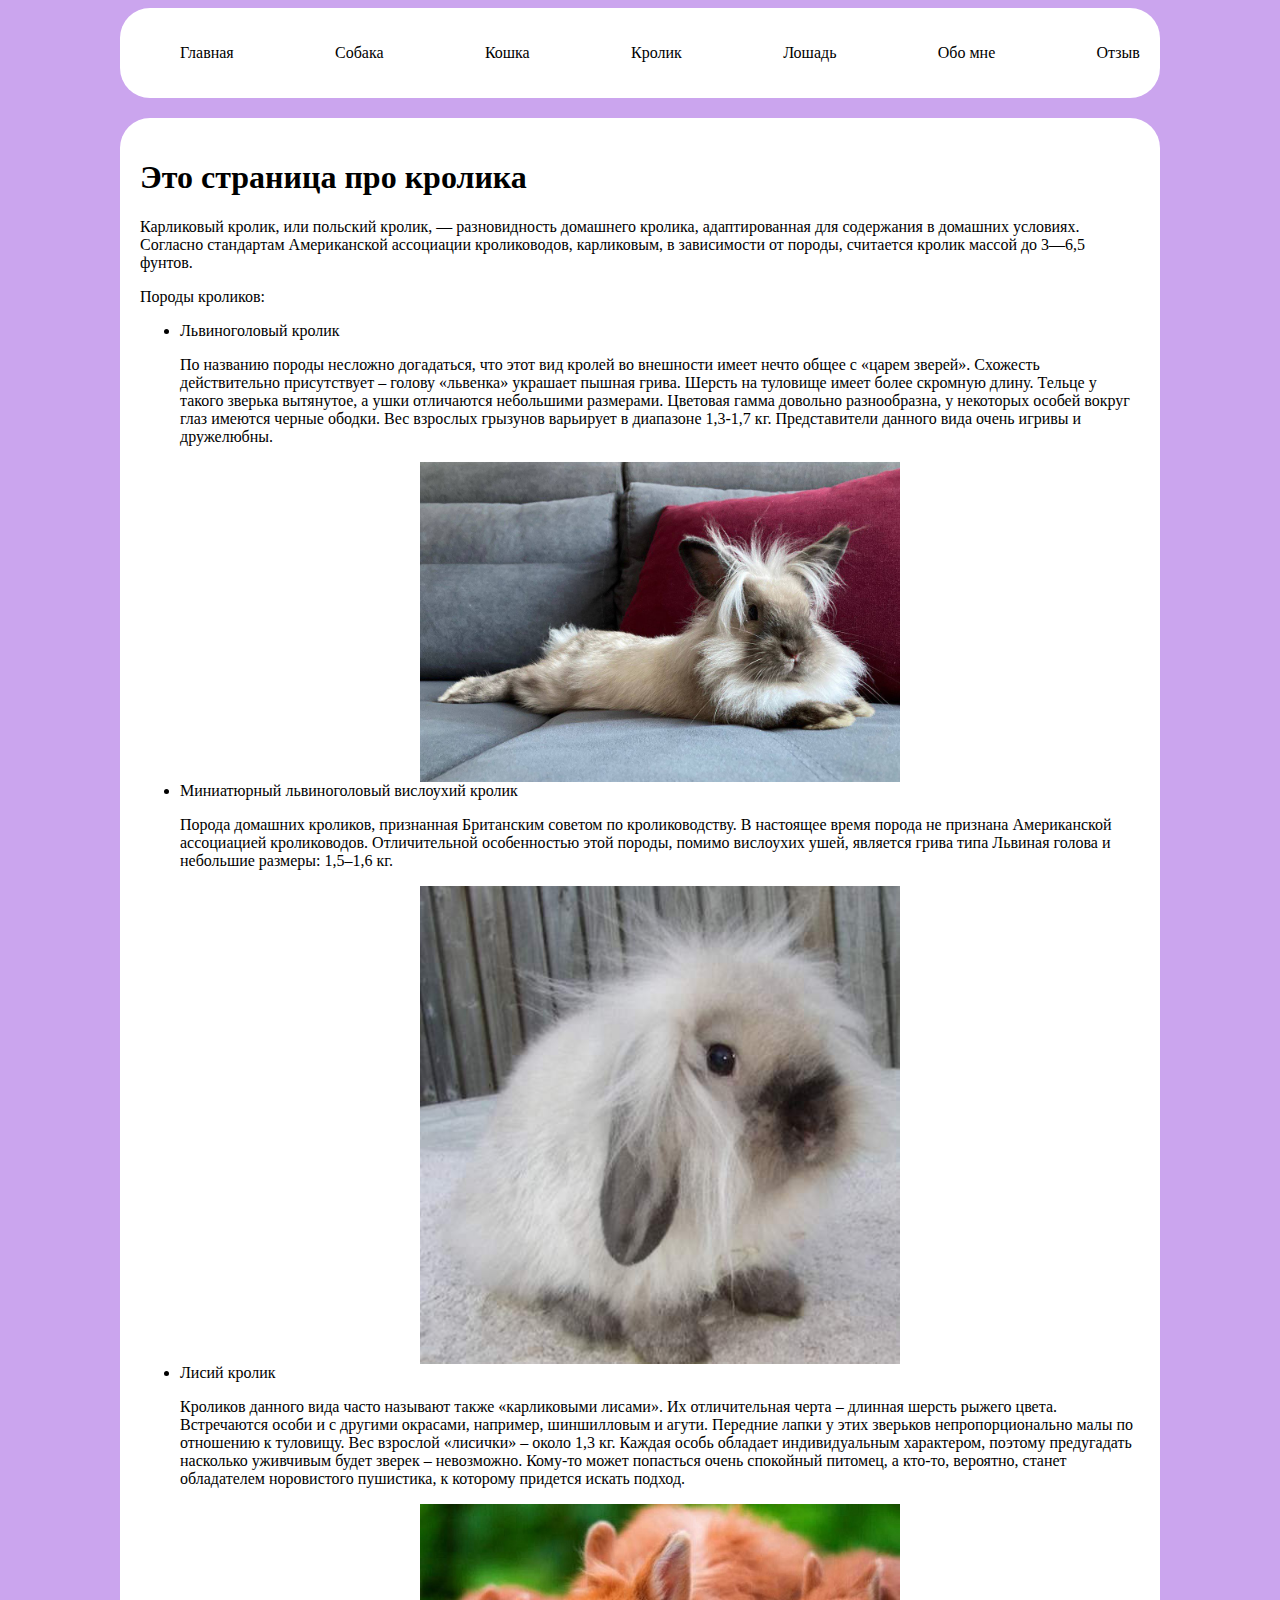
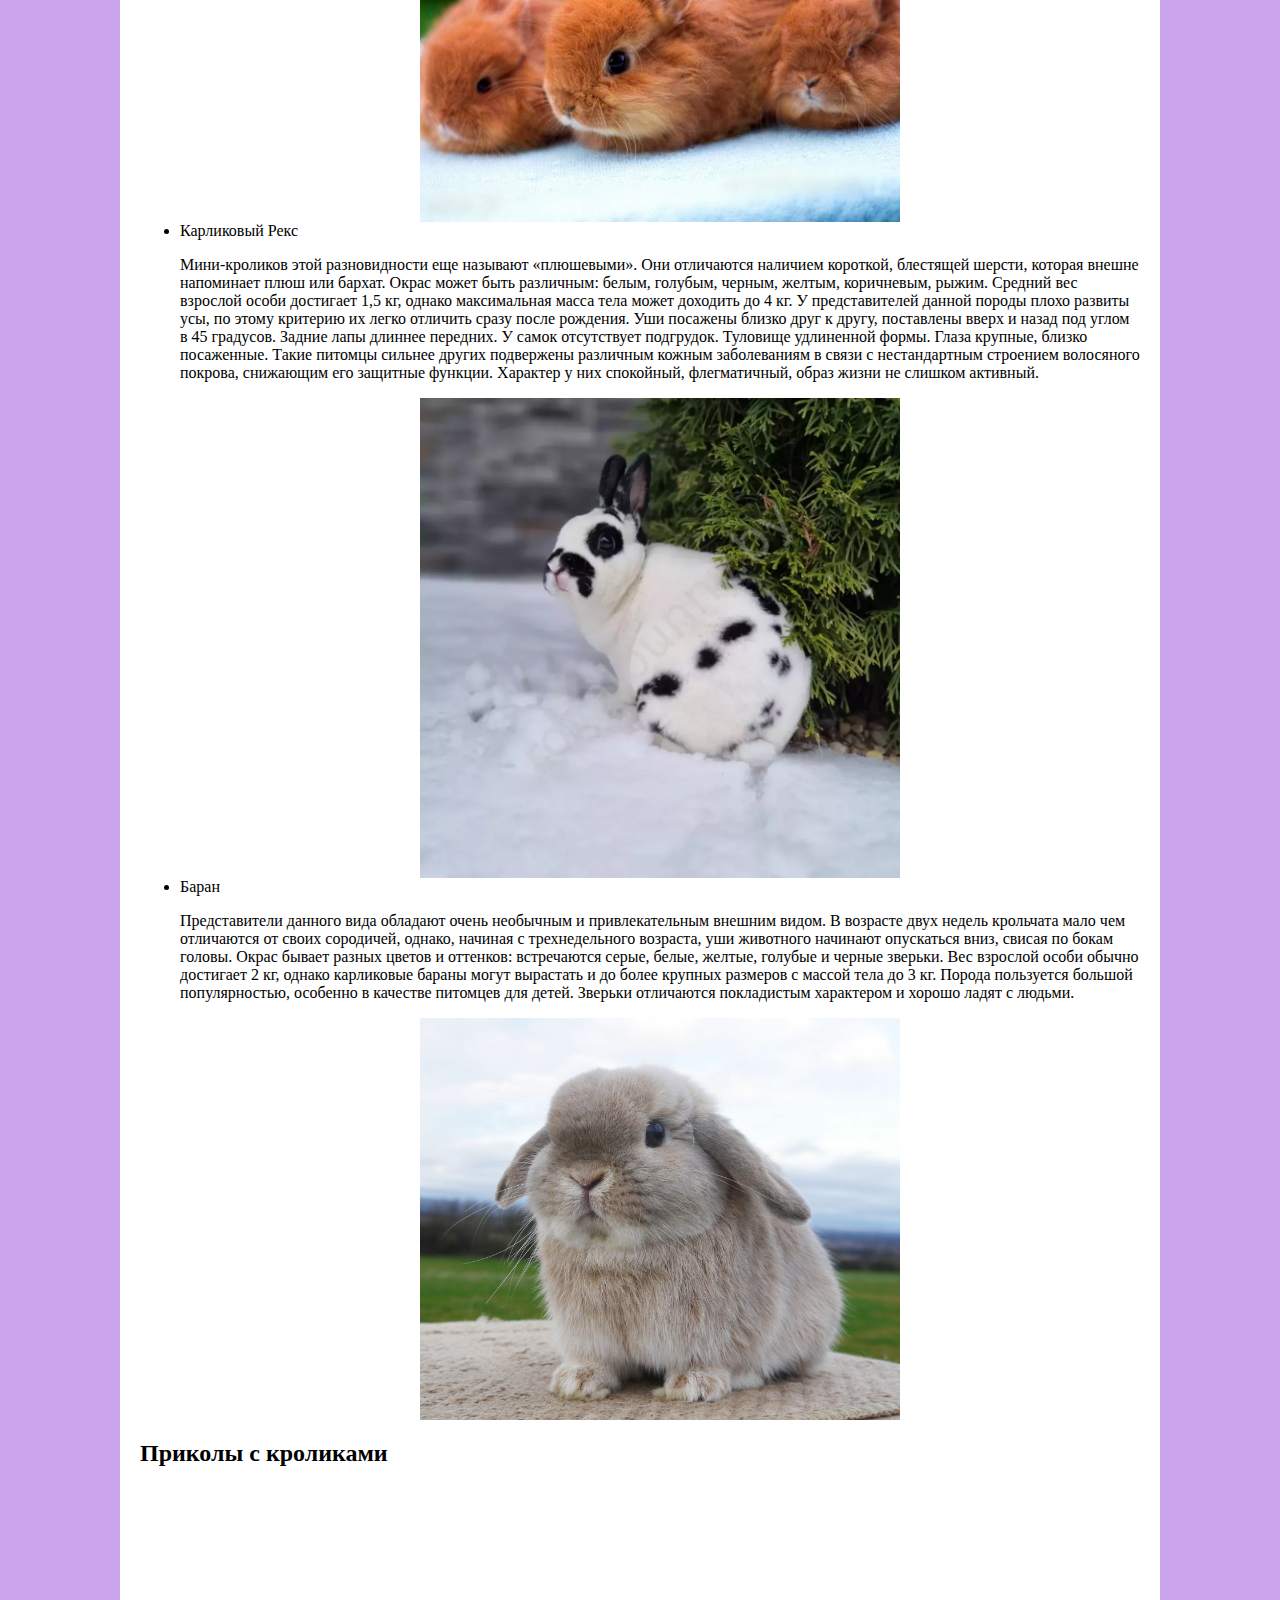
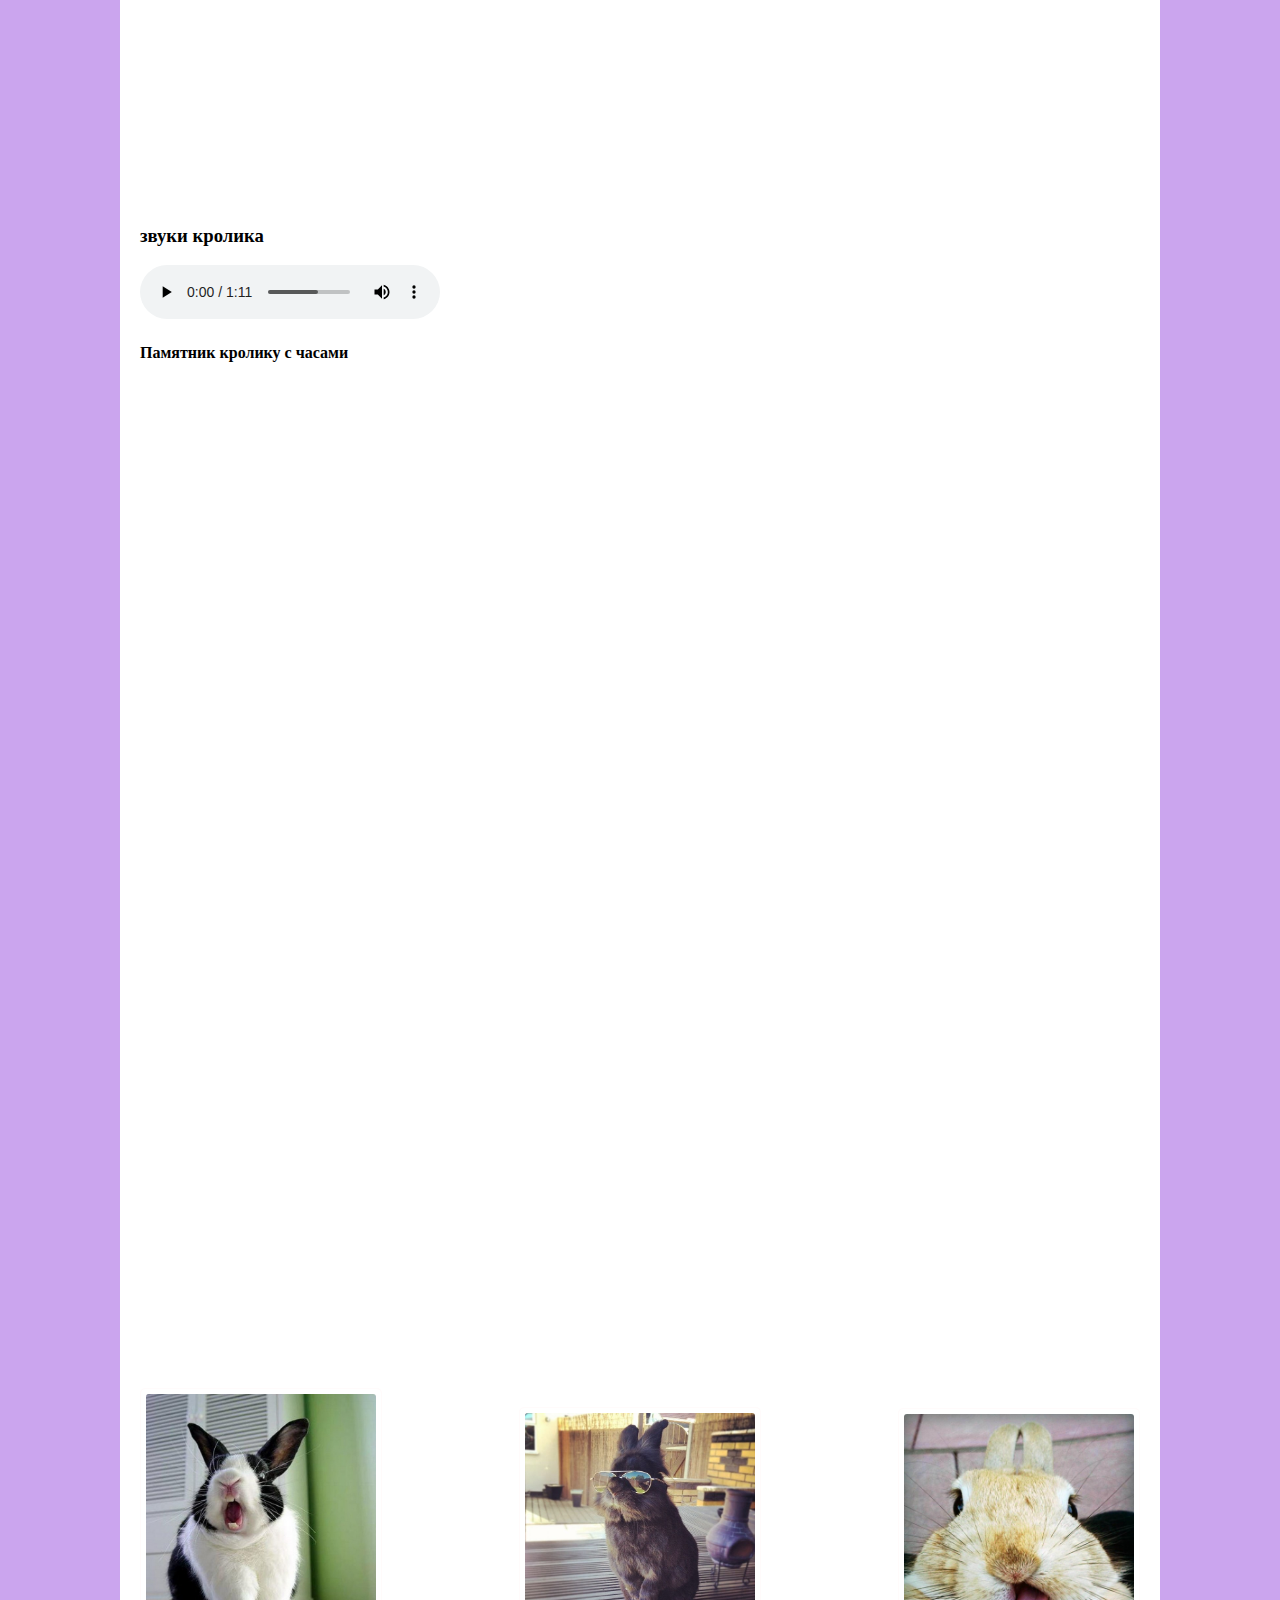
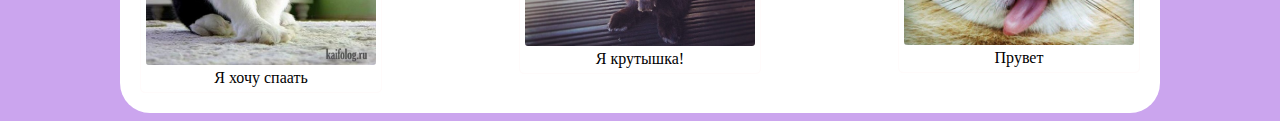
<file: rabbit.html>
<!DOCTYPE html>
<html lang="en">
<head>
    <meta charset="UTF-8">
    <meta name="viewport" content="width=device-width, initial-scale=1.0">
    <title>Document</title>
    <link rel="stylesheet" href="styles/style.css">
</head>
<body>
    <header class="main_nav">
        <nav>
            <ul class="main_list">
                <li class="list_item"><a href="index.html">Главная</a></li>
                <li class="list_item"><a href="dog.html">Собака</a></li>
                <li class="list_item"><a href="cat.html">Кошка</a></li>
                <li class="list_item"><a href="rabbit.html">Кролик</a></li>
                <li class="list_item"><a href="horse.html">Лошадь</a></li>
                <li class="list_item"><a href="about.html">Обо мне</a></li>
                <li class="list_item"><a href="form.html">Отзыв</a></li>
            </ul>
        </nav>
    </header>
    <main>
        <h1>Это страница про кролика</h1>
        <p>
            Карликовый кролик, или польский кролик, — разновидность домашнего кролика, адаптированная для содержания в домашних условиях. Согласно стандартам Американской ассоциации кролиководов, карликовым, в зависимости от породы, считается кролик массой до 3—6,5 фунтов.
        </p>
        <p>Породы кроликов:</p>
        <ul>
            <li>Львиноголовый кролик
                <p>
                    По названию породы несложно догадаться, что этот вид кролей во внешности имеет нечто общее с «царем зверей». Схожесть действительно присутствует – голову «львенка» украшает пышная грива.
                    Шерсть на туловище имеет более скромную длину. Тельце у такого зверька вытянутое, а ушки отличаются небольшими размерами. Цветовая гамма довольно разнообразна, у некоторых особей вокруг глаз имеются черные ободки. Вес взрослых грызунов варьирует в диапазоне 1,3-1,7 кг. Представители данного вида очень игривы и дружелюбны.
                </p>
                <img class="main_img" src="img/yk94aaap502mcb2zx9n1qjtqfonnikfe.jpg" alt="Львиноголовый кролик"></li>
            <li>Миниатюрный львиноголовый вислоухий кролик
                <p>
                    Порода домашних кроликов, признанная Британским советом по кролиководству. В настоящее время порода не признана Американской ассоциацией кролиководов. Отличительной особенностью этой породы, помимо вислоухих ушей, является грива типа Львиная голова и небольшие размеры: 1,5–1,6 кг.
                </p><img class="main_img" src="img/unnamed (2).jpg" alt="Миниатюрный львиноголовый вислоухий кролик"></li>
            <li>Лисий кролик
                <p>
                    Кроликов данного вида часто называют также «карликовыми лисами». Их отличительная черта – длинная шерсть рыжего цвета. Встречаются особи и с другими окрасами, например, шиншилловым и агути.
                    Передние лапки у этих зверьков непропорционально малы по отношению к туловищу. Вес взрослой «лисички» – около 1,3 кг. Каждая особь обладает индивидуальным характером, поэтому предугадать насколько уживчивым будет зверек – невозможно. Кому-то может попасться очень спокойный питомец, а кто-то, вероятно, станет обладателем норовистого пушистика, к которому придется искать подход.
                </p><img class="main_img" src="img/lisij_karlikovyj_krolik.jpg" alt="Лисий кролик"></li>
            <li>Карликовый Рекс
                <p>
                    Мини-кроликов этой разновидности еще называют «плюшевыми». Они отличаются наличием короткой, блестящей шерсти, которая внешне напоминает плюш или бархат. Окрас может быть различным: белым, голубым, черным, желтым, коричневым, рыжим.
                    Средний вес взрослой особи достигает 1,5 кг, однако максимальная масса тела может доходить до 4 кг.
                    У представителей данной породы плохо развиты усы, по этому критерию их легко отличить сразу после рождения. Уши посажены близко друг к другу, поставлены вверх и назад под углом в 45 градусов. Задние лапы длиннее передних. У самок отсутствует подгрудок. Туловище удлиненной формы. Глаза крупные, близко посаженные. Такие питомцы сильнее других подвержены различным кожным заболеваниям в связи с нестандартным строением волосяного покрова, снижающим его защитные функции. Характер у них спокойный, флегматичный, образ жизни не слишком активный.
                </p><img class="main_img" src="img/karlreks.jpg" alt="Карликовый Рекс кролик"></li>
            <li>Баран 
                <p>
                    Представители данного вида обладают очень необычным и привлекательным внешним видом. В возрасте двух недель крольчата мало чем отличаются от своих сородичей, однако, начиная с трехнедельного возраста, уши животного начинают опускаться вниз, свисая по бокам головы.
                    Окрас бывает разных цветов и оттенков: встречаются серые, белые, желтые, голубые и черные зверьки.
                    Вес взрослой особи обычно достигает 2 кг, однако карликовые бараны могут вырастать и до более крупных размеров с массой тела до 3 кг. Порода пользуется большой популярностью, особенно в качестве питомцев для детей. Зверьки отличаются покладистым характером и хорошо ладят с людьми.
                </p><img class="main_img" src="img/baran_krolik.jpg" alt="Баран"></li>
        </ul>
        <h2>Приколы с кроликами</h2>
        <div class="video">
            <iframe width="560" height="315" src="https://www.youtube.com/embed/AmcBjM5Hg5o?si=DhjGosyLtP-WnF5G" title="YouTube video player" frameborder="0" 
            allow="accelerometer; autoplay; clipboard-write; encrypted-media; gyroscope; picture-in-picture; web-share" allowfullscreen></iframe>
        </div>
        <h3>звуки кролика</h3>
        <div>
         <audio src="audio/zvuki-krolika.mp3" controls></audio>
        </div>
        <div class="map">
            <h4>Памятник кролику с часами</h4>
            <iframe src="https://www.google.com/maps/embed?pb=!1m18!1m12!1m3!1d9772774.84701665!2d21.6168678943208!3d53.272849508626464!2m3!1f0!2f0!3f0!3m2!1i1024!2i768!4f13.1!3m3!1m2!1s0x46b535baff07ee8d%3A0x102d03130fad0106!2z0KHQutGD0LvRjNC_0YLRg9GA0LAgwqvQmtGA0L7Qu9C40Log0YEg0YfQsNGB0LDQvNC4wrsg0LjQtyDRgdC60LDQt9C60Lgg0JvRjNGO0LjRgdCwINCa0Y3RgNGA0L7Qu9C70LAgwqvQkNC70LjRgdCwINCyINCh0YLRgNCw0L3QtSDRh9GD0LTQtdGBwrs!5e0!3m2!1sru!2sby!4v1709929607741!5m2!1sru!2sby"
            width="1000" height="1000" style="border:0;" allowfullscreen="" loading="lazy" referrerpolicy="no-referrer-when-downgrade"></iframe>
        </div>
        <div class="gallery">
            <figure class="gallery-item">
                <img src="img/rabbit/1287645216_003.jpg" alt="кролик" class="gallery-img">
                <figcaption class="gallery-title">Я хочу спаать</figcaption>
            </figure>
            <figure class="gallery-item">
                <img src="img/rabbit/a11925184dcdd77b54e8a7275afbf309.jpg" alt="кролик крутышка" class="gallery-img">
                <figcaption class="gallery-title">Я крутышка!</figcaption>
            </figure>
            <figure class="gallery-item">
                <img src="img/rabbit/pryvet.jpg" alt="прувет" class="gallery-img">
                <figcaption class="gallery-title">Прувет</figcaption>
            </figure>
        </div>
    </main>
</body>
</html>
</file>
<file: styles/style.css>
body {
    background-color: rgb(203, 165, 238);
}

.main_nav {
     background-color: rgb(255, 255, 255);
     padding: 20px;
     width: 100%;
     max-width: 1000px;
     margin: 0 auto;
     border-radius: 30px;
}

.main_list{
    display: flex;
    justify-content: space-between;
    list-style-type: none;
}

.list_item a{
    color: rgb(0, 0, 0);
    text-decoration: none;
}

main{
    background-color: rgb(255, 255, 255);
    padding: 20px;
     width: 100%;
     max-width: 1000px;
     margin: 0 auto;
     border-radius: 30px;
     margin-top: 20px;
}

.main_title {
    color: rgb(0, 0, 0);
    text-align: center;
    font-size: 40px;
}

.list_title {
    text-align: center;
    font-size: 25px;   
}

.my_list {
    list-style-type: circle;
}

.main_img {
    display: block;
    width: 50%;
    max-width:500 px;
    margin: 0 auto;
}

.gallery-item {
    width: 23%;
    margin: 0;
    border: 1px solid rgb(255, 251, 251);
    border-radius: 5px;
    padding: 5px;
}

.gallery-img {
    width: 100%;
    border-radius: 3px;
}

.gallery-title {
    text-align: center;
    color:rgb(0, 0, 0);
}

.gallery {
    width: 100%;
    display: flex;
    justify-content: space-between;
    flex-wrap: wrap;
    align-items: center;
}

form {
    display: grid;
    grid-template-columns: repeat(4,1fr);
    gap: 40px;
}

textarea {
    grid-column: 1/-1;
}

form button {
    grid-column: 1/-1 ;
}

.list_item:hover{
    transition:0.5 ;
    transform: scale(1.5);
}

.main_img {
    transition: 0.5;
}

.main_img:hover {
    transition: 0.5;
    transform: scale(1.5);
}

.main_img:hover {
    filter:hue-rotate(50%)
}
</file>
